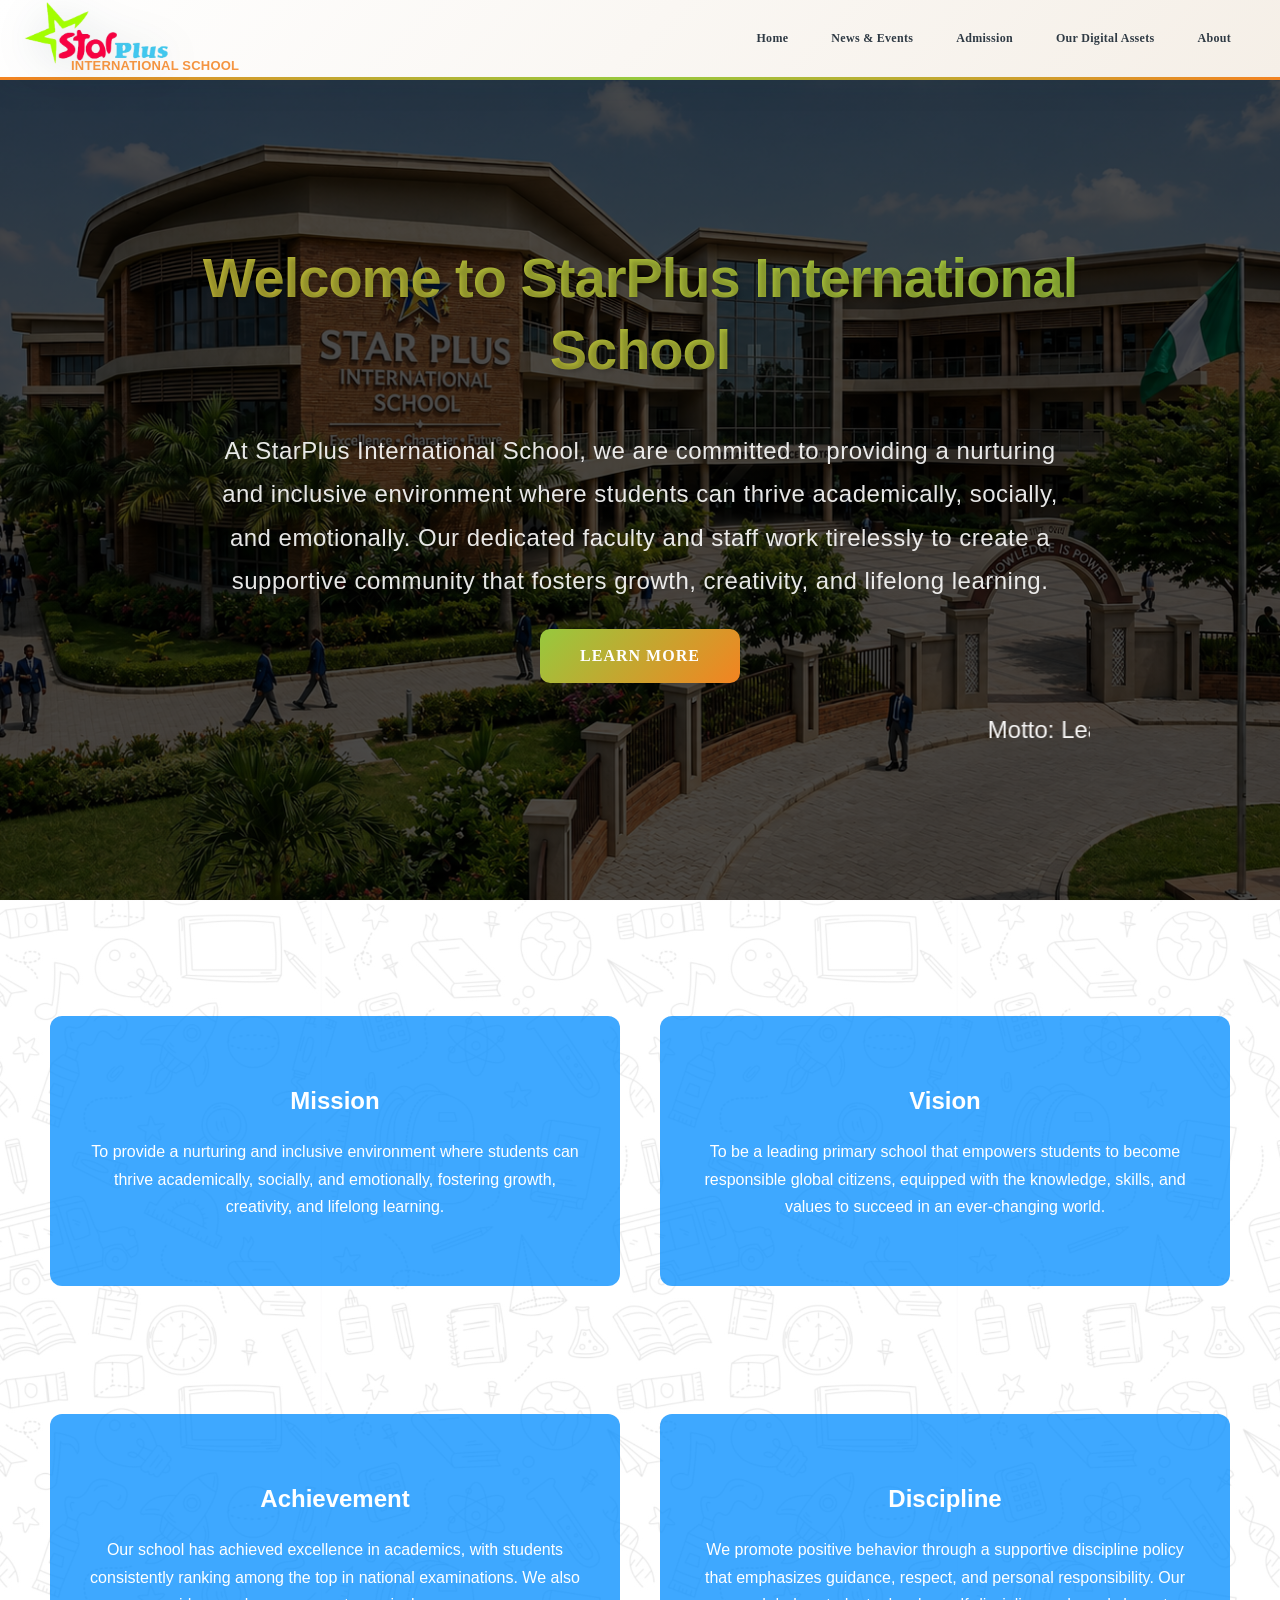
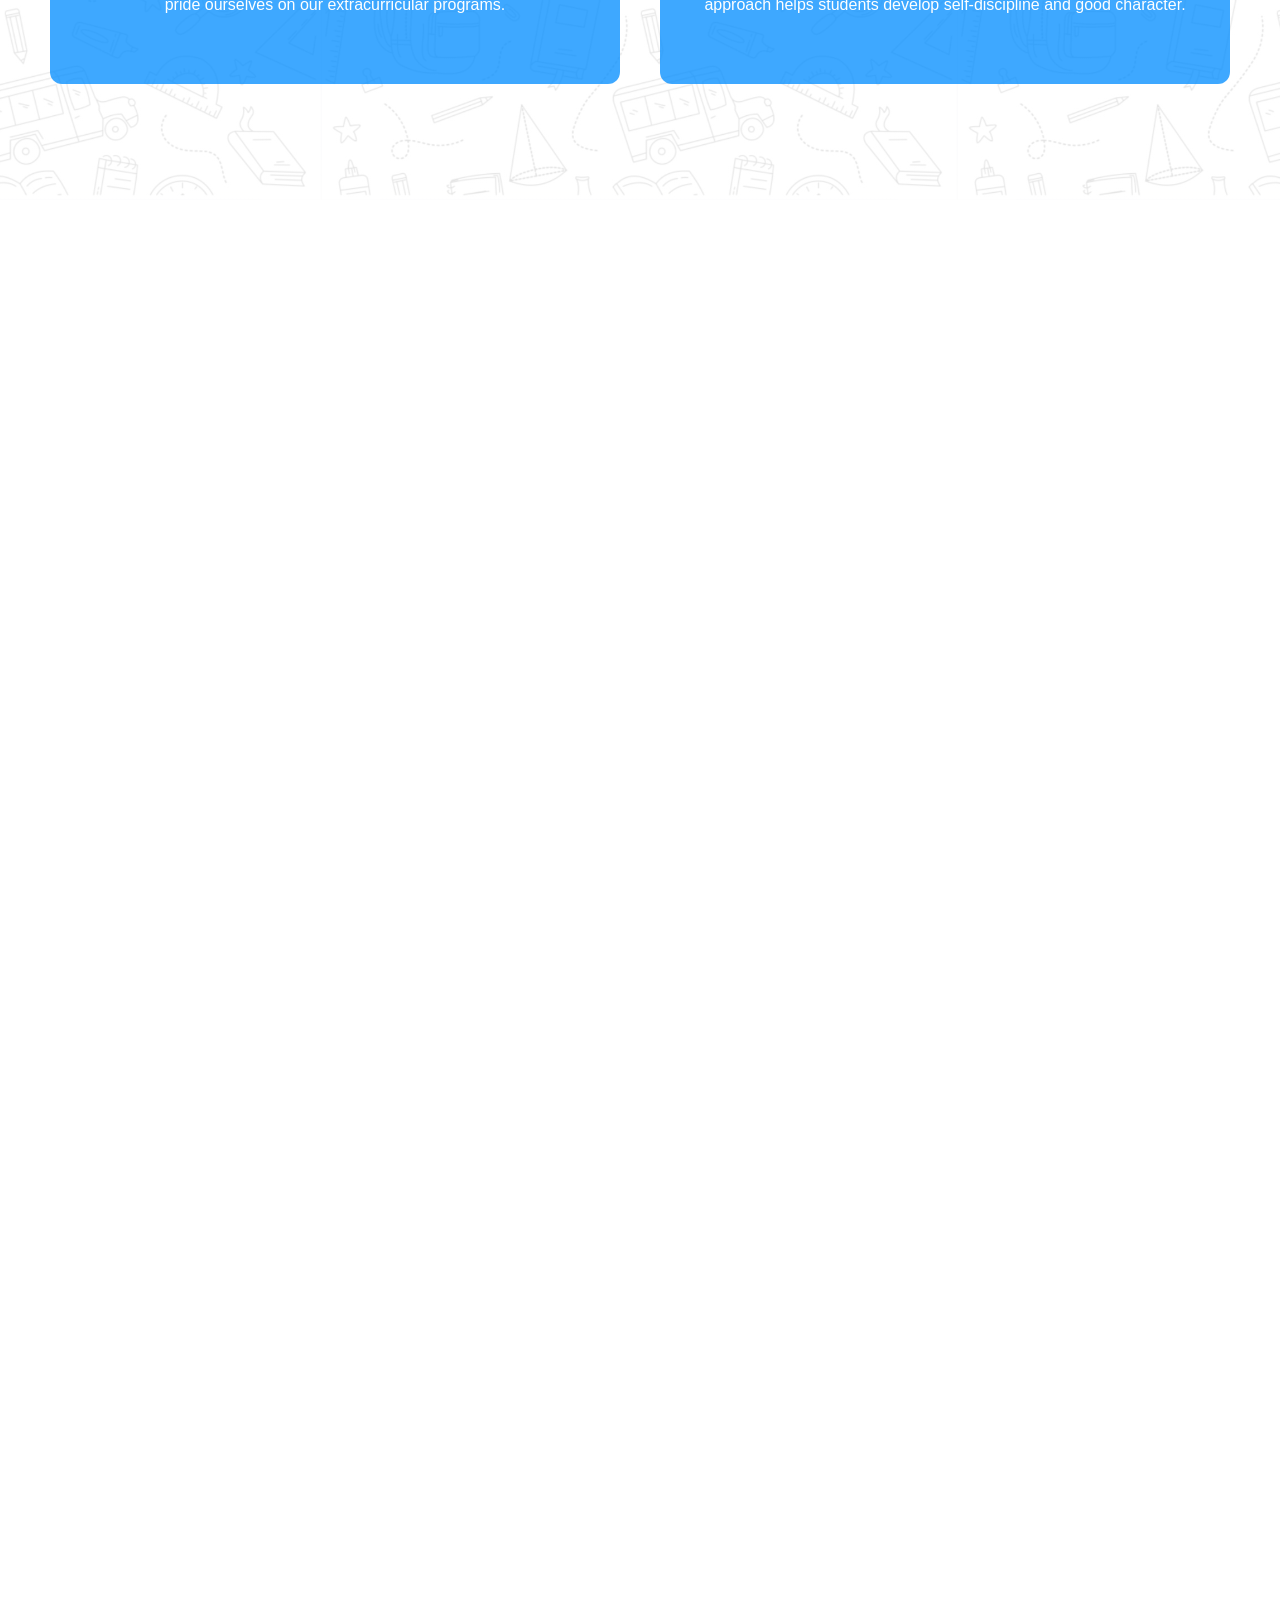
<file: Desktop/Star Plus School mod/index.html>
<!doctype html>
<html lang="en">
  <head>
    <meta charset="UTF-8" />
    <meta name="viewport" content="width=device-width, initial-scale=1.0" />
    <title>StarPlus International School</title>
    <link rel="icon" class="logo1" href="Star Plus Logo2 modified.png" />
    <link rel="stylesheet" href="welcome.css" />
    <link rel="stylesheet" href="Home.css" />
  </head>
  <body>
    <div class="wholebody">
      <div class="headtab">
        <div class="name">
          <div class="sch">
            <img
              src="Star Plus Logo2 modified.png"
              alt=""
              class="Stp"
              data-image-key="images.logo"
            />
            <b class="Scho int">INTERNATIONAL SCHOOL</b>\
            <!-- <p class="motto">Motto: Learning Through Fun to Achieve Success</p> -->
          </div>
        </div>
        <div class="hamburger" id="hamburger">
          <span></span>
          <span></span>
          <span></span>
        </div>
        <div class="Tabs" id="navTabs">
          <a href="index.html" class="active">Home</a>
          <a href="news.html">News & Events</a>
          <a href="Admission.html">Admission</a>
          <a href="Digital Assets.html">Our Digital Assets</a>
          <a href="About.html">About</a>
        </div>
      </div>

      <!-- Hero Section -->
      <div id="hero" class="bodypage">
        <div class="welcome hero-content">
          <h1 class="Weld" data-content-key="">
            Welcome to StarPlus International School
          </h1>
          <p class="description" data-content-key="">
            At StarPlus International School, we are committed to providing a
            nurturing and inclusive environment where students can thrive
            academically, socially, and emotionally. Our dedicated faculty and
            staff work tirelessly to create a supportive community that fosters
            growth, creativity, and lifelong learning.
          </p>
          <a
            href="About.html"
            class="cta-button"
            data-content-key="home.heroButton"
            >Learn More</a
          >
         <marquee behavior="" direction=""> <p class="motto">Motto: Learning Through Fun to Achieve Success</p> </marquee>
        </div>
      </div>

      <!-- Mission / Vision / First Part Section -->
      <div class="firstpart welcome-section">
        <div class="mission">
          <b class="miss" data-content-key="home.missionTitle">Mission</b>
          <p class="mission-text" data-content-key="home.missionText">
            To provide a nurturing and inclusive environment where students can
            thrive academically, socially, and emotionally, fostering growth,
            creativity, and lifelong learning.
          </p>
        </div>
        <div class="vision">
          <b class="vis" data-content-key="home.visionTitle">Vision</b>
          <p class="vision-text" data-content-key="home.visionText">
            To be a leading primary school that empowers students to become
            responsible global citizens, equipped with the knowledge, skills,
            and values to succeed in an ever-changing world.
          </p>
        </div>
        <div class="achievement">
          <b class="ach" data-content-key="home.achievementTitle"
            >Achievement</b
          >
          <p class="achievement-text" data-content-key="home.achievementText">
            Our school has achieved excellence in academics, with students
            consistently ranking among the top in national examinations. We also
            pride ourselves on our extracurricular programs.
          </p>
        </div>
        <div class="discipline">
          <b class="disc" data-content-key="home.disciplineTitle">Discipline</b>
          <p class="discipline-text" data-content-key="home.disciplineText">
            We promote positive behavior through a supportive discipline policy
            that emphasizes guidance, respect, and personal responsibility. Our
            approach helps students develop self-discipline and good character.
          </p>
        </div>
      </div>

      <!-- Statistics Section -->
      <div class="statistics-section">
        <h2 class="section-title why1" data-content-key="home.sectionTitle">
          Why Choose StarPlus?
        </h2>
        <div class="stats-container">
          <div class="stat-card">
            <h3
              class="stat-number stat-number1"
              data-content-key="home.stat1Value"
            >
              5000+
            </h3>
            <p class="stat-label" data-content-key="home.stat1Label">
              Students Educated
            </p>
          </div>
          <div class="stat-card">
            <h3
              class="stat-number stat-number1"
              data-content-key="home.stat2Value"
            >
              150+
            </h3>
            <p class="stat-label" data-content-key="home.stat2Label">
              Expert Staff Members
            </p>
          </div>
          <div class="stat-card">
            <h3
              class="stat-number stat-number1"
              data-content-key="home.stat3Value"
            >
              25
            </h3>
            <p class="stat-label" data-content-key="home.stat3Label">
              Years of Excellence
            </p>
          </div>
          <div class="stat-card">
            <h3
              class="stat-number stat-number1"
              data-content-key="home.stat4Value"
            >
              97%
            </h3>
            <p class="stat-label" data-content-key="home.stat4Label">
              Success Rate
            </p>
          </div>
        </div>
      </div>

      <!-- Facilities Section -->
      <div class="facilities-section">
        <h2 class="section-title" data-content-key="home.facilitiesHeading">
          Our Facilities
        </h2>
        <div class="facilities-grid">
          <div class="facility-card">
            <div class="facility-icon">📚</div>
            <h3>Modern Library</h3>
            <p>Fully stocked with digital and physical learning resources</p>
          </div>
          <div class="facility-card">
            <div class="facility-icon">🔬</div>
            <h3>Science Lab</h3>
            <p>State-of-the-art equipment for practical learning</p>
          </div>
          <div class="facility-card">
            <div class="facility-icon">💻</div>
            <h3>Computer Lab</h3>
            <p>Latest technology and software for digital literacy</p>
          </div>
          <div class="facility-card">
            <div class="facility-icon">⚽</div>
            <h3>Sports Field</h3>
            <p>Professional facilities for various sports activities</p>
          </div>
          <div class="facility-card">
            <div class="facility-icon">🎨</div>
            <h3>Arts Studio</h3>
            <p>Creative space for painting, sculpture, and design</p>
          </div>
        </div>
      </div>

      <!-- Programs Section -->
      <div class="programs-section">
        <h2 class="section-title" data-content-key="home.programsHeading">
          Our Programs
        </h2>
        <div class="programs-grid">
          <div class="program-card">
            <h3>🎓 Academic Excellence</h3>
            <p>
              Comprehensive curriculum focusing on critical thinking and
              problem-solving skills
            </p>
          </div>
          <div class="program-card">
            <h3>🏅 Sports & Fitness</h3>
            <p>
              Develop physical strength, teamwork, and sportsmanship through
              various activities
            </p>
          </div>
          <div class="program-card">
            <h3>🎭 Arts & Culture</h3>
            <p>
              Express creativity through music, dance, drama, and visual arts
              programs
            </p>
          </div>
          <div class="program-card">
            <h3>💡 STEM Programs</h3>
            <p>
              Hands-on learning in Science, Technology, Engineering, and
              Mathematics
            </p>
          </div>
        </div>
      </div>

      <!-- Testimonials Section -->
      <div class="testimonials-section">
        <h2 class="section-title" data-content-key="home.testimonialsHeading">
          What Parents Say
        </h2>
        <div class="testimonials-container">
          <div class="testimonial-card">
            <p class="testimonial-text">
              "StarPlus International School has transformed my child's
              academic journey. The dedication of the teachers is exceptional!"
            </p>
            <h4 class="testimonial-author">- Mrs. Adeyemi</h4>
            <p class="testimonial-role">Parent, Grade 4</p>
          </div>
          <div class="testimonial-card">
            <p class="testimonial-text">
              "My son loves going to school every day. The environment is safe,
              nurturing, and truly educational."
            </p>
            <h4 class="testimonial-author">- Mr. Okonkwo</h4>
            <p class="testimonial-role">Parent, Grade 5</p>
          </div>
          <div class="testimonial-card">
            <p class="testimonial-text">
              "The facilities and teaching quality are world-class. Highly
              recommended for any parent!"
            </p>
            <h4 class="testimonial-author">- Dr. Chioma</h4>
            <p class="testimonial-role">Parent, Grade 6</p>
          </div>
          <div class="testimonial-card">
            <p class="testimonial-text">
              "Best decision we made for our daughter's education. She's
              thriving academically and socially."
            </p>
            <h4 class="testimonial-author">- Mrs. Ibrahim</h4>
            <p class="testimonial-role">Parent, Grade 3</p>
          </div>
        </div>
      </div>

      <!-- Events Section -->
      <div class="events-section" id="events">
        <h2 class="section-title" data-content-key="home.upcomingEventsHeading">
          Upcoming Events
        </h2>
        <div class="events-container events-list-container">
          <div class="event-card">
            <div class="event-date">
              <span class="date-day">15</span>
              <span class="date-month">APR</span>
            </div>
            <div class="event-details">
              <h3>Annual Sports Day</h3>
              <p class="event-time">🕒 9:00 AM - 4:00 PM</p>
              <p class="event-desc">
                Experience thrilling athletic competitions and team spirit
                celebrations.
              </p>
              <a href="#" class="event-btn">Learn More</a>
            </div>
          </div>
          <div class="event-card">
            <div class="event-date">
              <span class="date-day">22</span>
              <span class="date-month">APR</span>
            </div>
            <div class="event-details">
              <h3>Science Fair 2024</h3>
              <p class="event-time">🕒 10:00 AM - 3:00 PM</p>
              <p class="event-desc">
                Students showcase innovative science projects and experiments.
              </p>
              <a href="#" class="event-btn">Learn More</a>
            </div>
          </div>
          <div class="event-card">
            <div class="event-date">
              <span class="date-day">29</span>
              <span class="date-month">APR</span>
            </div>
            <div class="event-details">
              <h3>Cultural Festival</h3>
              <p class="event-time">🕒 11:00 AM - 5:00 PM</p>
              <p class="event-desc">
                Celebrate diverse cultures through performances and traditional
                displays.
              </p>
              <a href="#" class="event-btn">Learn More</a>
            </div>
          </div>
          <div class="event-card">
            <div class="event-date">
              <span class="date-day">06</span>
              <span class="date-month">MAY</span>
            </div>
            <div class="event-details">
              <h3>Parent-Teacher Conference</h3>
              <p class="event-time">🕒 2:00 PM - 6:00 PM</p>
              <p class="event-desc">
                Interactive session to discuss student progress and development
                plans.
              </p>
              <a href="#" class="event-btn">Learn More</a>
            </div>
          </div>
        </div>
      </div>

      <!-- Teachers & Staff Section -->
      <div class="teachers-section" id="teachers">
        <h2 class="section-title" data-content-key="home.meetEducatorsHeading">
          Meet Our Educators
          <div class="teachers-container" id="educators-container">
        </h2>
        <div class="teachers-container" id="educators-container">
          <div class="teacher-card">
            <div class="teacher-image">
            </div>
            <h3 class="teacher-name">Mr. Obi Aminu</h3>
            <p class="teacher-subject">Principal & Founder</p>
            <p class="teacher-bio">
              20+ years of educational leadership and curriculum development
              expertise.
            </p>
            <div class="teacher-social">
              <a href="#">📧</a>
              <a href="#">🔗</a>
            </div>
          </div>
          <div class="teacher-card">
            <div class="teacher-image">👩‍🏫</div>
            <h3 class="teacher-name">Mrs. Folake Adebayo</h3>
            <p class="teacher-subject">Mathematics Head</p>
            <p class="teacher-bio">
              Specializes in making complex concepts simple and engaging for
              students.
            </p>
            <div class="teacher-social">
              <a href="#">📧</a>
              <a href="#">🔗</a>
            </div>
          </div>
          <div class="teacher-card">
            <div class="teacher-image">👨‍🏫</div>
            <h3 class="teacher-name">Dr. Ikechukwu Nwosu</h3>
            <p class="teacher-subject">Science Department Lead</p>
            <p class="teacher-bio">
              PhD in Educational Sciences with focus on practical learning
              methods.
            </p>
            <div class="teacher-social">
              <a href="#">📧</a>
              <a href="#">🔗</a>
            </div>
          </div>
          <div class="teacher-card">
            <div class="teacher-image">👩‍🏫</div>
            <h3 class="teacher-name">Ms. Zainab Alabi</h3>
            <p class="teacher-subject">Languages & Literature</p>
            <p class="teacher-bio">
              Passionate about fostering a love for reading and creative
              expression.
            </p>
            <div class="teacher-social">
              <a href="#">📧</a>
              <a href="#">🔗</a>
            </div>
          </div>
          <div class="teacher-card">
            <div class="teacher-image">👨‍🏫</div>
            <h3 class="teacher-name">Mr. Chinedu Eze</h3>
            <p class="teacher-subject">Physical Education</p>
            <p class="teacher-bio">
              Certified sports trainer dedicated to building healthy, active
              students.
            </p>
            <div class="teacher-social">
              <a href="#">📧</a>
              <a href="#">🔗</a>
            </div>
          </div>
          <div class="teacher-card">
            <div class="teacher-image">👩‍🏫</div>
            <h3 class="teacher-name">Ms. Adekunle Adeola</h3>
            <p class="teacher-subject">Arts & Creativity</p>
            <p class="teacher-bio">
              Encourages students to express themselves through art, music, and
              design.
            </p>
            <div class="teacher-social">
              <a href="#">📧</a>
              <a href="#">🔗</a>
            </div>
          </div>
        </div>
      </div>

      <!-- Gallery Section -->
      <div class="gallery-section">
        <h2 class="section-title">Gallery</h2>
        <div class="gallery-container">
          <div class="gallery-item">
            <img
              src="School Structure.png"
              alt="School Campus"
              data-image-key="images.galleryCampus"
            />
            <p class="gallery-texts">Our Beautiful Campus</p>
          </div>
          <div class="gallery-item">
            <img
              src="pjt3.jpg"
              alt="Student Activities"
              data-image-key="images.galleryActivities"
            />
            <p class="gallery-texts">Student Activities</p>
          </div>
          <div class="gallery-item">
            <img
              src="pjt4.jpg"
              alt="Classroom Learning"
              data-image-key="images.galleryClassroom"
            />
            <p class="gallery-texts">Interactive Learning</p>
          </div>
          <div class="gallery-item">
            <img
              src="pjt5.png"
              alt="Graduation"
              data-image-key="images.galleryGraduation"
            />
            <p class="gallery-texts">Celebration Moments</p>
          </div>
          <div class="gallery-item">
            <img
              src="AI Powered Translator.png"
              alt="Technology"
              data-image-key="images.galleryTechnology"
            />
            <p class="gallery-texts">Modern Technology</p>
          </div>
          <div class="gallery-item">
            <img
              src="Secure.png"
              alt="Safety"
              data-image-key="images.gallerySafety"
            />
            <p class="gallery-texts">Safe Environment</p>
          </div>
        </div>
      </div>

      <!-- Newsletter Section -->
      <div class="newsletter-section">
        <h2>Stay Updated</h2>
        <p>Subscribe to our newsletter for latest news and updates</p>
        <form class="newsletter-form">
          <input type="email" placeholder="Enter your email" required />
          <button class="Subscribe" type="submit">Subscribe</button>
        </form>
      </div>

      <!-- Footer -->
      <footer class="footer">
        <div class="footer-content">
          <div class="footer-section">
            <h4>About Us</h4>
            <p>
              StarPlus International School is dedicated to nurturing young
              minds and building bright futures through quality education.
            </p>
          </div>
          <div class="footer-section">
            <h4>Quick Links</h4>
            <ul>
              <li><a href="index.html">Home</a></li>
              <li><a href="About.html">About</a></li>
              <li><a href="Admission.html">Admission</a></li>
              <li><a href="news.html">News</a></li>
            </ul>
          </div>
          <div class="footer-section">
            <h4>Contact Info</h4>
            <p>📞 Phone: +234 805-3173-404 & +234 701-1876-479</p>
            <p>📧 Email: starplusintschool@gmail.com</p>
            <p>
              📍 Address: 12, Abiodun Ibikunle Street, Off Oyetoro, Omiata Bus Stop, Ekoro Road, Abule Egba, Lagos.
            </p>
            <p>🪩 www.starplusintschool.com</p>
          </div>
          <div class="footer-section">
            <h4>Follow Us</h4>
            <div class="social-links">
              <a href="#">Facebook</a>
              <a href="#">Twitter</a>
              <a href="#">Instagram</a>
            </div>
          </div>
        </div>
        <div class="footer-bottom">
          <p>
            &copy; 2026 StarPlus International School. All rights reserved.
          </p>
          <p style="margin-top: 6px">
            <a href="login.html" id="adminLoginTrigger" class="admin-login-link"
              >Admin Login</a
            >
            <a
              href="#"
              id="adminLogoutBtn"
              class="admin-login-link"
              data-admin-only
              style="display: none"
              >Logout</a
            >
          </p>
        </div>
      </footer>

      

      <!-- Back to Top Button -->
      <a href="#hero"><button class="back-to-top" id="backToTop">↑</button></a>
    </div>

    <!-- Correct Sequential Script Loading -->
    <script src="content-store.js"></script>
    <script src="content-manager.js"></script>
    <script src="app.js"></script>
    <script src="Home.js"></script>
    
  </body>
 </html>
</file>
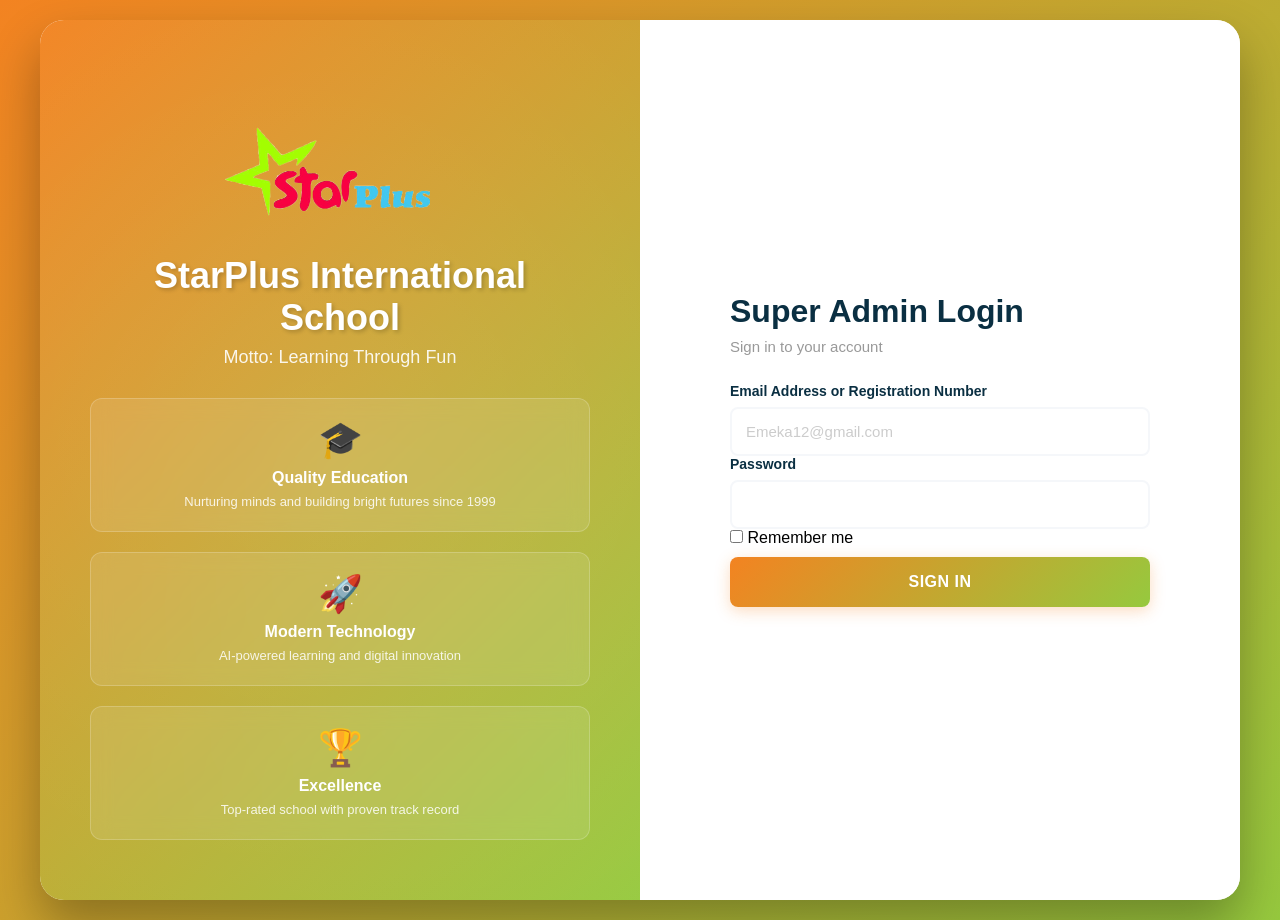
<file: Desktop/Star Plus School mod/admin.html>
<!doctype html>
<html lang="en">
  <head>
    <meta charset="UTF-8" />
    <script>
      function verifyAdminSession() {
        if (sessionStorage.getItem("isAdminLoggedIn") !== "true") {
          window.location.replace("login.html");
        }
      }

      verifyAdminSession();

      window.addEventListener("pageshow", function (event) {
        if (
          event.persisted ||
          (window.performance && window.performance.navigation.type === 2)
        ) {
          verifyAdminSession();
        }
      });
    </script>
    <meta name="viewport" content="width=device-width, initial-scale=1.0" />
    <title>Super Admin Dashboard - StarPlus International School</title>
    <style>
      :root {
        --primary: #f38321;
        --primary-hover: #d66f14;
        --secondary: #96c93e;
        --secondary-hover: #7eb32a;
        --dark: #0a2f42;
        --light: #f4f7f9;
        --white: #ffffff;
        --text-main: #2c3e50;
        --text-muted: #7f8c8d;
        --border-color: #e2e8f0;
        --shadow-sm: 0 2px 4px rgba(0, 0, 0, 0.04);
        --shadow-md: 0 4px 12px rgba(0, 0, 0, 0.08);
      }

      * {
        box-sizing: border-box;
      }

      html,
      body {
        height: 100%;
        margin: 0;
        padding: 0;
        font-family:
          "Segoe UI",
          system-ui,
          -apple-system,
          sans-serif;
        background: var(--light);
        color: var(--text-main);
      }

      body {
        display: flex;
        flex-direction: column;
        overflow: hidden;
      }

      /* Clean Mobile-First Top Header */
      header {
        height: 60px;
        background: var(--dark);
        color: white;
        padding: 0 20px;
        display: flex;
        justify-content: space-between;
        align-items: center;
        box-shadow: 0 2px 8px rgba(0, 0, 0, 0.15);
        z-index: 1000;
        position: relative;
      }

      .header-title-wrap h2 {
        margin: 0;
        font-size: 18px;
        font-weight: 700;
        letter-spacing: 0.3px;
        white-space: nowrap;
      }

      /* Desktop Actions Container */
      .header-actions-desktop {
        display: flex;
        align-items: center;
        gap: 12px;
      }

      .btn-site-preview {
        color: white;
        text-decoration: none;
        font-weight: 600;
        font-size: 13px;
        padding: 6px 12px;
        border-radius: 6px;
        background: rgba(255, 255, 255, 0.1);
        transition: background 0.2s;
        white-space: nowrap;
      }

      .btn-site-preview:hover {
        background: rgba(255, 255, 255, 0.2);
      }

      .btn-logout {
        background: #e74c3c;
        color: white;
        border: none;
        padding: 6px 14px;
        border-radius: 6px;
        font-weight: 600;
        font-size: 13px;
        cursor: pointer;
        transition: background 0.2s;
        white-space: nowrap;
      }

      .btn-logout:hover {
        background: #c0392b;
      }

      /* Hamburger Menu Toggle Icon */
      .hamburger-btn {
        display: none;
        background: transparent;
        border: none;
        color: white;
        font-size: 26px;
        cursor: pointer;
        padding: 4px 8px;
        line-height: 1;
      }

      /* Dashboard Split Layout */
      .dashboard-wrapper {
        display: flex;
        flex: 1;
        height: calc(100vh - 60px);
        overflow: hidden;
        position: relative;
      }

      /* Sidebar Navigation (Desktop / Mobile Drawer) */
      .sidebar-nav {
        width: 250px;
        min-width: 250px;
        background: var(--white);
        border-right: 1px solid var(--border-color);
        padding: 20px 12px;
        display: flex;
        flex-direction: column;
        gap: 8px;
        height: 100%;
        overflow-y: auto;
        transition: transform 0.3s ease-in-out;
      }

      .tab-btn {
        display: flex;
        align-items: center;
        gap: 12px;
        padding: 12px 16px;
        border: none;
        background: transparent;
        color: var(--text-main);
        font-weight: 600;
        font-size: 14px;
        cursor: pointer;
        border-radius: 8px;
        text-align: left;
        transition: all 0.2s;
      }

      .tab-btn:hover {
        background: rgba(243, 131, 33, 0.08);
        color: var(--primary);
      }

      .tab-btn.active {
        background: var(--primary);
        color: white;
      }

      /* Mobile Drawer Actions (Hidden on Desktop) */
      .mobile-actions {
        display: none;
        flex-direction: column;
        gap: 10px;
        margin-top: auto;
        padding-top: 15px;
        border-top: 1px solid var(--border-color);
      }

      /* Backdrop Overlay for Mobile Drawer */
      .drawer-overlay {
        display: none;
        position: fixed;
        top: 60px;
        left: 0;
        right: 0;
        bottom: 0;
        background: rgba(10, 47, 66, 0.5);
        z-index: 800;
        backdrop-filter: blur(2px);
      }

      .drawer-overlay.active {
        display: block;
      }

      /* Content Area */
      .container {
        flex: 1;
        height: 100%;
        overflow-y: auto;
        padding: 24px;
      }

      .tab-content {
        display: none;
      }

      .tab-content.active {
        display: block;
      }

      .page-header {
        margin-bottom: 20px;
      }

      .page-header h2 {
        margin: 0 0 4px 0;
        font-size: 22px;
        color: var(--dark);
      }

      .page-header p {
        margin: 0;
        color: var(--text-muted);
        font-size: 13px;
      }

      /* Responsive Section Grid */
      .section-grid {
        display: grid;
        grid-template-columns: repeat(auto-fit, minmax(320px, 1fr));
        gap: 20px;
      }

      .form-section {
        background: var(--white);
        border: 1px solid var(--border-color);
        padding: 20px;
        border-radius: 12px;
        box-shadow: var(--shadow-sm);
      }

      .form-section h3 {
        margin: 0 0 16px 0;
        font-size: 16px;
        color: var(--dark);
        padding-bottom: 8px;
        border-bottom: 2px solid var(--light);
      }

      .form-group {
        margin-bottom: 14px;
        display: flex;
        flex-direction: column;
      }

      label {
        font-weight: 600;
        margin-bottom: 6px;
        font-size: 13px;
        color: var(--dark);
      }

      input[type="text"],
      input[type="email"],
      input[type="date"],
      textarea {
        width: 100%;
        padding: 10px 12px;
        border: 1px solid var(--border-color);
        border-radius: 6px;
        font-size: 14px;
        font-family: inherit;
        background: #fafbfc;
      }

      input:focus,
      textarea:focus {
        outline: none;
        border-color: var(--primary);
        background: white;
      }

      button.submit-btn {
        background: var(--secondary);
        color: white;
        border: none;
        padding: 12px 16px;
        font-weight: 700;
        font-size: 14px;
        cursor: pointer;
        border-radius: 6px;
        width: 100%;
        margin-top: 6px;
        transition: background 0.2s;
      }

      button.submit-btn:hover {
        background: var(--secondary-hover);
      }

      .item-list {
        margin-top: 16px;
        display: flex;
        flex-direction: column;
        gap: 8px;
      }

      .item-row {
        display: flex;
        justify-content: space-between;
        align-items: center;
        padding: 10px 12px;
        background: var(--light);
        border-radius: 6px;
        border: 1px solid var(--border-color);
        font-size: 13px;
        gap: 10px;
      }

      .action-btns {
        display: flex;
        gap: 6px;
        flex-shrink: 0;
      }

      .edit-btn {
        background: #3498db;
        color: white;
        border: none;
        padding: 5px 10px;
        border-radius: 4px;
        cursor: pointer;
        font-size: 12px;
        font-weight: 600;
      }

      .delete-btn {
        background: #e74c3c;
        color: white;
        border: none;
        padding: 5px 10px;
        border-radius: 4px;
        cursor: pointer;
        font-size: 12px;
        font-weight: 600;
      }

      .table-wrapper {
        width: 100%;
        overflow-x: auto;
        border-radius: 8px;
        border: 1px solid var(--border-color);
        -webkit-overflow-scrolling: touch;
      }

      .app-table {
        width: 100%;
        border-collapse: collapse;
        min-width: 600px;
      }

      .app-table th,
      .app-table td {
        padding: 10px 12px;
        text-align: left;
        font-size: 13px;
      }

      .app-table th {
        background-color: var(--dark);
        color: white;
      }

      .clear-btn {
        background: #e74c3c;
        color: white;
        border: none;
        padding: 10px 14px;
        border-radius: 6px;
        cursor: pointer;
        margin-top: 12px;
        font-weight: 600;
        font-size: 13px;
      }

      /* --- MOBILE & TABLET DRAWER MODE --- */
      @media (max-width: 900px) {
        .hamburger-btn {
          display: block; /* Show Hamburger Toggle */
        }

        .header-actions-desktop {
          display: none; /* Hide Desktop Header Actions */
        }

        .sidebar-nav {
          position: fixed;
          top: 60px;
          left: 0;
          bottom: 0;
          height: calc(100vh - 60px);
          z-index: 900;
          transform: translateX(-100%); /* Hidden off-screen by default */
          box-shadow: 4px 0 15px rgba(0, 0, 0, 0.1);
        }

        .sidebar-nav.open {
          transform: translateX(0); /* Slide into view */
        }

        .mobile-actions {
          display: flex; /* Show links inside drawer on mobile */
        }

        .container {
          padding: 16px;
        }

        .section-grid {
          grid-template-columns: 1fr;
        }
      }
    </style>
  </head>
  <body>
    <!-- HEADER -->
    <header>
      <div class="header-title-wrap">
        <h2>StarPlus Admin Dashboard</h2>
      </div>

      <!-- Desktop Header Actions -->
      <div class="header-actions-desktop">
        <a href="index.html" class="btn-site-preview">View Main Site →</a>
        <button class="btn-logout" onclick="logoutAdmin()">Log Out</button>
      </div>

      <!-- Mobile Hamburger Button -->
      <button
        class="hamburger-btn"
        id="menuToggle"
        onclick="toggleSidebar()"
        aria-label="Toggle Navigation"
      >
        ☰
      </button>
    </header>

    <!-- BACKDROP OVERLAY FOR MOBILE DRAWER -->
    <div
      class="drawer-overlay"
      id="drawerOverlay"
      onclick="toggleSidebar()"
    ></div>

    <!-- DASHBOARD LAYOUT -->
    <div class="dashboard-wrapper">
      <!-- SIDEBAR DRAWER -->
      <nav class="sidebar-nav" id="sidebarNav">
        <button class="tab-btn active" onclick="handleTabClick('tab-home')">
          🏠 Home Page
        </button>
        <button class="tab-btn" onclick="handleTabClick('tab-about')">
          ℹ️ About Us Page
        </button>
        <button class="tab-btn" onclick="handleTabClick('tab-admission')">
          🎓 Admission Page
        </button>
        <button class="tab-btn" onclick="handleTabClick('tab-digital')">
          💻 Digital Assets
        </button>
        <button class="tab-btn" onclick="handleTabClick('tab-news')">
          📰 News & Events
        </button>

        <!-- Mobile Drawer Action Buttons -->
        <div class="mobile-actions">
          <a
            href="index.html"
            class="btn-site-preview"
            style="background: var(--dark); text-align: center"
            >View Main Site →</a
          >
          <button class="btn-logout" onclick="logoutAdmin()">Log Out</button>
        </div>
      </nav>

      <!-- CONTENT CONTAINER -->
      <div class="container">
        <!-- PAGE 1: HOME PAGE -->
        <div id="tab-home" class="tab-content active">
          <div class="page-header">
            <h2>Home Page Content</h2>
            <p>
              Manage the hero banner, welcome section, educators, and
              testimonials for index.html.
            </p>
          </div>

          <div class="section-grid">
            <!-- <div class="form-section">
              <h3>Hero Banner Section</h3>
              <form id="form-hero">
                <div class="form-group">
                  <label>Hero Title</label>
                  <input type="text" id="hero-title" required />
                </div>
                <div class="form-group">
                  <label>Hero Subtitle</label>
                  <textarea id="hero-sub" rows="3" required></textarea>
                </div>
                <button type="submit" class="submit-btn">
                  Update Hero Section
                </button>
              </form>
            </div> -->

            <!-- <div class="form-section">
              <h3>Welcome Section</h3>
              <form id="form-welcome">
                <div class="form-group">
                  <label>Heading</label>
                  <input type="text" id="wel-head" required />
                </div>
                <div class="form-group">
                  <label>Body Text</label>
                  <textarea id="wel-body" rows="3" required></textarea>
                </div>
                <button type="submit" class="submit-btn">
                  Update Welcome Text
                </button>
              </form>
            </div> -->

            <div class="form-section">
              <h3>Meet Our Educators</h3>
              <form id="form-educators">
                <input type="hidden" id="edu-id" />
                <div class="form-group">
                  <label>Full Name *</label>
                  <input type="text" id="edu-name" required />
                </div>
                <div class="form-group">
                  <label>Position / Subject *</label>
                  <input
                    type="text"
                    id="edu-position"
                    placeholder="e.g. Principal & Founder / Mathematics Head"
                    required
                  />
                </div>
                <div class="form-group">
                  <label>Bio / Details *</label>
                  <textarea
                    id="edu-bio"
                    rows="2"
                    placeholder="Short description..."
                    required
                  ></textarea>
                </div>
                <div class="form-group">
                  <label>Email Address</label>
                  <input
                    type="email"
                    id="edu-email"
                    placeholder="teacher@starplus.com"
                  />
                </div>
                <div class="form-group">
                  <label>Phone / Contact Link</label>
                  <input type="text" id="edu-phone" placeholder="+234..." />
                </div>
                <div class="form-group">
                  <label>Profile Picture URL or Upload Image *</label>
                  <input
                    type="text"
                    id="edu-image"
                    placeholder="Image path (e.g., Italian.jpg)"
                    required
                  />
                  <input
                    type="file"
                    id="edu-file"
                    accept="image/*"
                    style="margin-top: 8px"
                  />
                </div>
                <button type="submit" class="submit-btn">Save Educator</button>
              </form>
              <div class="item-list" id="list-educators"></div>
            </div>

            <div class="form-section">
              <h3>Testimonials</h3>
              <form id="form-testimonials">
                <input type="hidden" id="tst-id" />
                <div class="form-group">
                  <label>Author Name</label>
                  <input type="text" id="tst-author" required />
                </div>
                <div class="form-group">
                  <label>Role / Details</label>
                  <input type="text" id="tst-role" required />
                </div>
                <div class="form-group">
                  <label>Testimonial Text</label>
                  <textarea id="tst-text" rows="3" required></textarea>
                </div>
                <button type="submit" class="submit-btn">
                  Save Testimonial
                </button>
              </form>
              <div class="item-list" id="list-testimonials"></div>
            </div>
          </div>
        </div>

        <!-- PAGE 2: ABOUT US -->
        <div id="tab-about" class="tab-content">
          <div class="page-header">
            <h2>About Us Page Content</h2>
            <p>
              Manage the school timeline, core values, leadership, and
              facilities for About.html.
            </p>
          </div>

          <div class="section-grid">
            <div class="form-section">
              <h3>Our Journey</h3>
              <form id="form-journey">
                <input type="hidden" id="jny-id" />
                <div class="form-group">
                  <label>Year</label
                  ><input type="text" id="jny-year" required />
                </div>
                <div class="form-group">
                  <label>Title</label
                  ><input type="text" id="jny-title" required />
                </div>
                <div class="form-group">
                  <label>Description</label>
                  <textarea id="jny-desc" rows="2" required></textarea>
                </div>
                <button type="submit" class="submit-btn">Save Journey</button>
              </form>
              <div class="item-list" id="list-journey"></div>
            </div>

            <div class="form-section">
              <h3>Core Values</h3>
              <form id="form-values">
                <input type="hidden" id="val-id" />
                <div class="form-group">
                  <label>Title</label
                  ><input type="text" id="val-title" required />
                </div>
                <div class="form-group">
                  <label>Description</label>
                  <textarea id="val-desc" rows="2" required></textarea>
                </div>
                <button type="submit" class="submit-btn">Save Value</button>
              </form>
              <div class="item-list" id="list-values"></div>
            </div>

            <div class="form-section">
              <h3>Recognitions</h3>
              <form id="form-recognitions">
                <input type="hidden" id="rec-id" />
                <div class="form-group">
                  <label>Title</label
                  ><input type="text" id="rec-title" required />
                </div>
                <div class="form-group">
                  <label>Details</label>
                  <textarea id="rec-body" rows="2" required></textarea>
                </div>
                <div class="form-group">
                  <label>Icon Symbol</label>
                  <input type="text" id="rec-icon" placeholder="🏅" />
                </div>
                <button type="submit" class="submit-btn">
                  Save Recognition
                </button>
              </form>
              <div class="item-list" id="list-recognitions"></div>
            </div>

            <div class="form-section">
              <h3>Leadership</h3>
              <form id="form-leadership">
                <input type="hidden" id="ldr-id" />
                <div class="form-group">
                  <label>Name</label
                  ><input type="text" id="ldr-name" required />
                </div>
                <div class="form-group">
                  <label>Title</label
                  ><input type="text" id="ldr-title" required />
                </div>
                <div class="form-group">
                  <label>Bio</label>
                  <textarea id="ldr-bio" rows="2" required></textarea>
                </div>
                <div class="form-group">
                  <label>Image Path</label>
                  <input type="text" id="ldr-image" required />
                </div>
                <button type="submit" class="submit-btn">Save Leader</button>
              </form>
              <div class="item-list" id="list-leadership"></div>
            </div>

            <div class="form-section">
              <h3>Facilities</h3>
              <form id="form-facilities">
                <input type="hidden" id="fac-id" />
                <div class="form-group">
                  <label>Facility Name</label>
                  <input type="text" id="fac-name" required />
                </div>
                <div class="form-group">
                  <label>Description</label>
                  <textarea id="fac-desc" rows="2" required></textarea>
                </div>
                <div class="form-group">
                  <label>Image Path</label>
                  <input type="text" id="fac-image" required />
                </div>
                <button type="submit" class="submit-btn">Save Facility</button>
              </form>
              <div class="item-list" id="list-facilities"></div>
            </div>
          </div>
        </div>

        <!-- PAGE 3: ADMISSION -->
        <div id="tab-admission" class="tab-content">
          <div class="page-header">
            <h2>Admission Page Content</h2>
            <p>
              View student applications and update admission steps, FAQs, and
              requirements.
            </p>
          </div>

          <div class="form-section" style="margin-bottom: 24px">
            <h3>Submitted Online Applications</h3>
            <div class="table-wrapper">
              <table class="app-table">
                <thead>
                  <tr>
                    <th>Date</th>
                    <th>Student Name</th>
                    <th>Class</th>
                    <th>Parent Name</th>
                    <th>Contact Details</th>
                    <th>Action</th>
                  </tr>
                </thead>
                <tbody id="list-applications">
                  <!-- Populated dynamically via admin.js -->
                </tbody>
              </table>
            </div>
            <button
              type="button"
              class="clear-btn"
              onclick="clearAllApplications()"
            >
              Clear All Submissions
            </button>
          </div>

          <div class="section-grid">
            <div class="form-section">
              <h3>Requirements</h3>
              <form id="form-requirements">
                <input type="hidden" id="req-id" />
                <div class="form-group">
                  <label>Category</label
                  ><input type="text" id="req-cat" required />
                </div>
                <div class="form-group">
                  <label>Details</label>
                  <textarea id="req-details" rows="2" required></textarea>
                </div>
                <button type="submit" class="submit-btn">
                  Save Requirement
                </button>
              </form>
              <div class="item-list" id="list-requirements"></div>
            </div>

            <div class="form-section">
              <h3>Steps</h3>
              <form id="form-steps">
                <input type="hidden" id="stp-id" />
                <div class="form-group">
                  <label>Step Number</label>
                  <input type="text" id="stp-num" placeholder="01" required />
                </div>
                <div class="form-group">
                  <label>Title</label
                  ><input type="text" id="stp-title" required />
                </div>
                <div class="form-group">
                  <label>Description</label>
                  <textarea id="stp-desc" rows="2" required></textarea>
                </div>
                <button type="submit" class="submit-btn">Save Step</button>
              </form>
              <div class="item-list" id="list-steps"></div>
            </div>

            <div class="form-section">
              <h3>Available Classes</h3>
              <form id="form-classes">
                <input type="hidden" id="cls-id" />
                <div class="form-group">
                  <label>Class Name</label>
                  <input type="text" id="cls-name" required />
                </div>
                <div class="form-group">
                  <label>Age Group</label>
                  <input type="text" id="cls-age" required />
                </div>
                <div class="form-group">
                  <label>Capacity</label>
                  <input type="text" id="cls-capacity" required />
                </div>
                <button type="submit" class="submit-btn">Save Class</button>
              </form>
              <div class="item-list" id="list-classes"></div>
            </div>

            <div class="form-section">
              <h3>FAQs</h3>
              <form id="form-faqs">
                <input type="hidden" id="faq-id" />
                <div class="form-group">
                  <label>Question</label
                  ><input type="text" id="faq-q" required />
                </div>
                <div class="form-group">
                  <label>Answer</label>
                  <textarea id="faq-a" rows="2" required></textarea>
                </div>
                <button type="submit" class="submit-btn">Save FAQ</button>
              </form>
              <div class="item-list" id="list-faqs"></div>
            </div>

            <div class="form-section">
              <h3>Admission Notice Settings</h3>
              <form id="form-notice">
                <div class="form-group">
                  <label>Title</label
                  ><input type="text" id="ntc-title" required />
                </div>
                <div class="form-group">
                  <label>Note</label>
                  <textarea id="ntc-note" rows="2" required></textarea>
                </div>
                <button type="submit" class="submit-btn">Update Notice</button>
              </form>
            </div>
          </div>
        </div>

        <!-- PAGE 4: DIGITAL ASSETS -->
        <div id="tab-digital" class="tab-content">
          <div class="page-header">
            <h2>Digital Assets Management</h2>
            <p>
              Manage innovation showcases and digital tools for Digital Assets
              page.
            </p>
          </div>

          <div class="section-grid">
            <div class="form-section">
              <h3>Digital Innovations</h3>
              <form id="form-innovations">
                <input type="hidden" id="ino-id" />
                <div class="form-group">
                  <label>Title</label
                  ><input type="text" id="ino-title" required />
                </div>
                <div class="form-group">
                  <label>Category</label
                  ><input type="text" id="ino-cat" required />
                </div>
                <div class="form-group">
                  <label>Description</label>
                  <textarea id="ino-desc" rows="2" required></textarea>
                </div>
                <div class="form-group">
                  <label>Image Path</label>
                  <input type="text" id="ino-image" required />
                </div>
                <button type="submit" class="submit-btn">
                  Save Innovation Asset
                </button>
              </form>
              <div class="item-list" id="list-innovations"></div>
            </div>
          </div>
        </div>

        <!-- PAGE 5: NEWS & EVENTS -->
        <div id="tab-news" class="tab-content">
          <div class="page-header">
            <h2>News & Events Management</h2>
            <p>
              Update calendar headers, upcoming events, news stories, and
              gallery images.
            </p>
          </div>

          <div class="section-grid">
            <div class="form-section">
              <h3>Calendar Settings</h3>
              <form id="form-calendar-header">
                <div class="form-group">
                  <label>Calendar Month & Year Heading</label>
                  <input
                    type="text"
                    id="cal-heading"
                    placeholder="e.g. August 2026"
                    required
                  />
                </div>
                <button type="submit" class="submit-btn">
                  Update Calendar Title
                </button>
              </form>
            </div>

            <div class="form-section">
              <h3>Upcoming Events</h3>
              <form id="form-events">
                <input type="hidden" id="evt-id" />
                <div class="form-group">
                  <label>Title</label
                  ><input type="text" id="evt-title" required />
                </div>
                <div class="form-group">
                  <label>Date</label
                  ><input type="date" id="evt-date" required />
                </div>
                <div class="form-group">
                  <label>Time</label>
                  <input
                    type="text"
                    id="evt-time"
                    placeholder="09:00 AM"
                    required
                  />
                </div>
                <div class="form-group">
                  <label>Location</label>
                  <input type="text" id="evt-location" required />
                </div>
                <div class="form-group">
                  <label>Description</label>
                  <textarea id="evt-desc" rows="2" required></textarea>
                </div>
                <button type="submit" class="submit-btn">Save Event</button>
              </form>
              <div class="item-list" id="list-events"></div>
            </div>

            <div class="form-section">
              <h3>News Articles</h3>
              <form id="form-news">
                <input type="hidden" id="nws-id" />
                <div class="form-group">
                  <label>Article Title</label>
                  <input type="text" id="nws-title" required />
                </div>
                <div class="form-group">
                  <label>Date</label
                  ><input type="date" id="nws-date" required />
                </div>
                <div class="form-group">
                  <label>Category</label
                  ><input type="text" id="nws-cat" required />
                </div>
                <div class="form-group">
                  <label>Summary</label>
                  <textarea id="nws-summary" rows="2" required></textarea>
                </div>
                <button type="submit" class="submit-btn">
                  Save News Article
                </button>
              </form>
              <div class="item-list" id="list-news"></div>
            </div>

            <!-- <div class="form-section">
              <h3>Gallery Items</h3>
              <form id="form-gallery">
                <input type="hidden" id="gal-id" />
                <div class="form-group">
                  <label>Title</label
                  ><input type="text" id="gal-title" required />
                </div>
                <div class="form-group">
                  <label>Category</label
                  ><input type="text" id="gal-cat" required />
                </div>
                <div class="form-group">
                  <label>Image Path</label>
                  <input type="text" id="gal-image" required />
                </div>
                <button type="submit" class="submit-btn">
                  Save Gallery Item
                </button>
              </form>
              <div class="item-list" id="list-gallery"></div>
            </div> -->
          </div>
        </div>
      </div>
    </div>

    <script src="content-store.js"></script>
    <script src="content-manager.js"></script>
    <script src="admin.js"></script>
    <script>
      function toggleSidebar() {
        const sidebar = document.getElementById("sidebarNav");
        const overlay = document.getElementById("drawerOverlay");
        const isOpening = !sidebar.classList.contains("open");

        sidebar.classList.toggle("open");
        overlay.classList.toggle("active");
        document.getElementById("menuToggle").innerHTML = isOpening
          ? "✕"
          : "☰";
      }

      function handleTabClick(tabId) {
        switchTab(tabId);
        // Automatically close menu drawer on mobile after selection
        if (window.innerWidth <= 900) {
          toggleSidebar();
        }
      }

      function logoutAdmin() {
        sessionStorage.removeItem("isAdminLoggedIn");
        window.location.replace("login.html");
      }
    </script>

    <!-- Profile Image Adjustment & Cropping Modal -->
    <div
      id="cropModal"
      class="drawer-overlay"
      style="
        display: none;
        align-items: center;
        justify-content: center;
        z-index: 2000;
        backdrop-filter: blur(4px);
      "
    >
      <div
        style="
          background: white;
          border-radius: 12px;
          padding: 24px;
          max-width: 440px;
          width: 90%;
          box-shadow: 0 10px 25px rgba(0, 0, 0, 0.2);
        "
      >
        <h3 style="margin-top: 0; color: var(--dark); font-size: 18px">
          Frame Profile Picture
        </h3>
        <p
          style="font-size: 13px; color: var(--text-muted); margin-bottom: 16px"
        >
          Drag or zoom to adjust how this picture appears on the home page
          educator cards.
        </p>

        <!-- Canvas Frame Container -->
        <div
          style="
            width: 100%;
            height: 260px;
            background: #f8fafc;
            border: 2px dashed var(--border-color);
            border-radius: 8px;
            display: flex;
            align-items: center;
            justify-content: center;
            overflow: hidden;
            position: relative;
          "
        >
          <canvas
            id="cropCanvas"
            style="
              cursor: grab;
              border-radius: 50%;
              box-shadow: 0 4px 12px rgba(0, 0, 0, 0.1);
            "
          ></canvas>
        </div>

        <!-- Zoom Control Bar -->
        <div
          style="
            margin-top: 16px;
            display: flex;
            align-items: center;
            justify-content: space-between;
          "
        >
          <label style="font-size: 12px; font-weight: 600">Zoom Level:</label>
          <input
            type="range"
            id="zoomRange"
            min="0.5"
            max="3"
            step="0.05"
            value="1"
            style="width: 70%; accent-var: var(--primary)"
          />
        </div>

        <!-- Modal Actions -->
        <div
          style="
            margin-top: 24px;
            display: flex;
            justify-content: flex-end;
            gap: 10px;
          "
        >
          <button
            type="button"
            id="cancelCropBtn"
            style="
              padding: 8px 16px;
              background: #e2e8f0;
              border: none;
              border-radius: 6px;
              font-weight: 600;
              cursor: pointer;
              font-size: 13px;
            "
          >
            Cancel
          </button>
          <button
            type="button"
            id="saveCropBtn"
            style="
              padding: 8px 16px;
              background: var(--secondary);
              color: white;
              border: none;
              border-radius: 6px;
              font-weight: 600;
              cursor: pointer;
              font-size: 13px;
            "
          >
            Apply & Save
          </button>
        </div>
      </div>
    </div>
  </body>
</html>
</file>
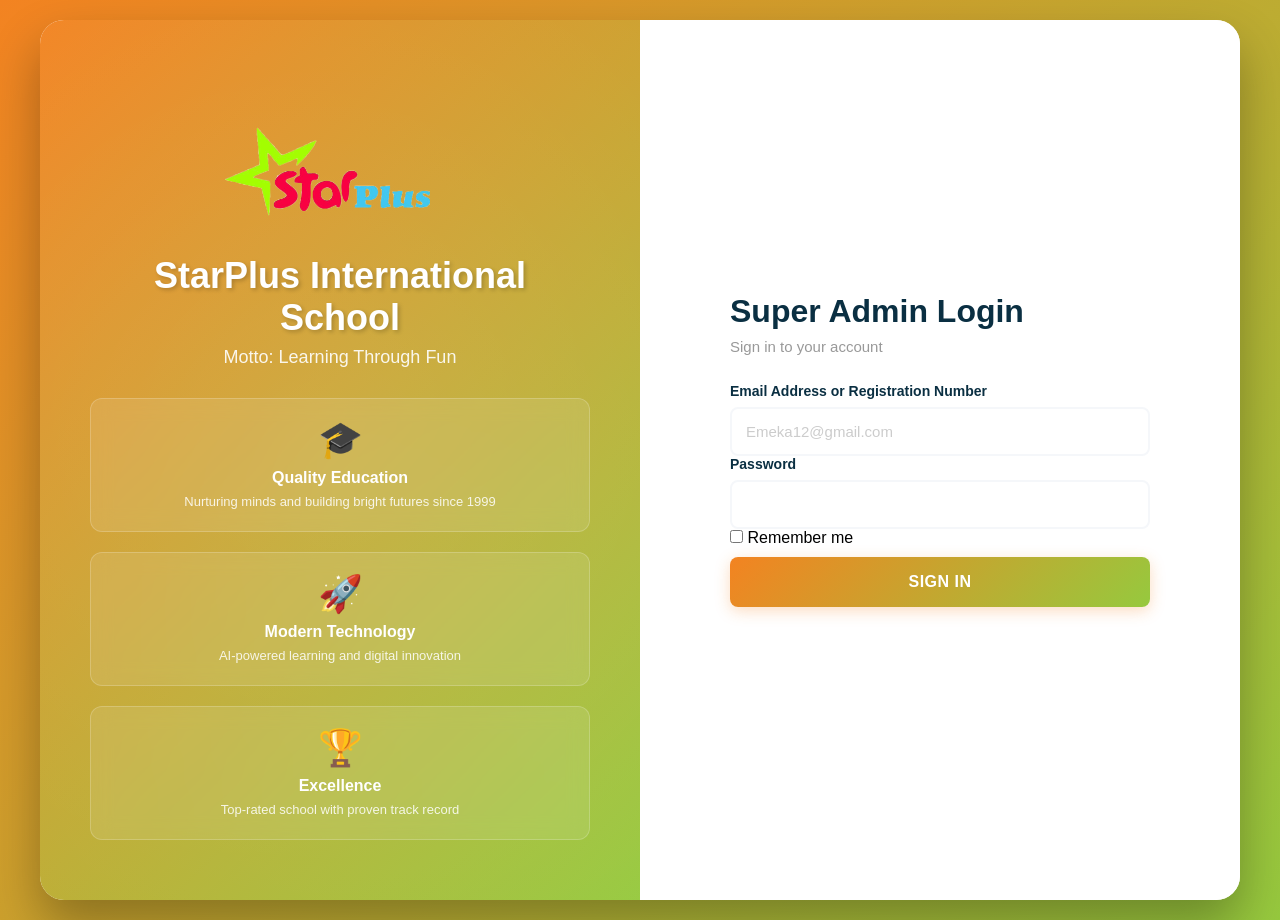
<file: Desktop/Star Plus School mod/login.html>
<!doctype html>
<html lang="en">
  <head>
    <meta charset="UTF-8" />
    <meta name="viewport" content="width=device-width, initial-scale=1.0" />
    <title>Login - StarPlus International School</title>
    <link rel="icon" class="logo1" href="Star Plus Logo2 modified.png" />
    <link rel="stylesheet" href="login page.css" />
  </head>
  <body>
    <div class="auth-container">
      <!-- Left Side Panel with Branding -->
      <div class="auth-panel-left">
        <div class="auth-branding">
          <img
            src="Star Plus Logo2 modified.png"
            alt=""
            id="stp"
            data-image-key="images.logo"
          />
          <h1 data-content-key="login.brandTitle">
            StarPlus International School
          </h1>
          <p data-content-key="login.brandSubtitle">
            Motto: Learning Through Fun
          </p>
        </div>
        <div class="auth-features">
          <div class="auth-feature">
            <span class="feature-icon">🎓</span>
            <h3>Quality Education</h3>
            <p>Nurturing minds and building bright futures since 1999</p>
          </div>
          <div class="auth-feature">
            <span class="feature-icon">🚀</span>
            <h3>Modern Technology</h3>
            <p>AI-powered learning and digital innovation</p>
          </div>
          <div class="auth-feature">
            <span class="feature-icon">🏆</span>
            <h3>Excellence</h3>
            <p>Top-rated school with proven track record</p>
          </div>
        </div>
      </div>

      <!-- Right Side Form Panel -->
      <div class="auth-panel-right">
        <div class="auth-wrapper">
          <!-- Login Form -->
          <div class="auth-form-container active" id="loginFormContainer">
            <h2 data-content-key="login.welcomeHeading">Super Admin Login</h2>
            <p class="form-subtitle">Sign in to your account</p>

            <form id="loginForm">
              <!-- Error Notification Box -->
              <div
                id="errorMessage"
                class="error-banner"
                style="
                  display: none;
                  color: #e74c3c;
                  margin-bottom: 10px;
                  font-weight: bold;
                "
              ></div>

              <div class="form-group">
                <label for="identifier"
                  >Email Address or Registration Number</label
                >
                <input
                  type="text"
                  id="identifier"
                  placeholder="Emeka12@gmail.com"
                  required
                />
              </div>

              <div class="form-group">
                <label for="password">Password</label>
                <div class="password-wrapper">
                  <input type="password" id="password" required />
                </div>
              </div>

              <div class="form-options">
                <label
                  ><input type="checkbox" id="rememberMe" /> Remember me</label
                >
              </div>

              <button type="submit" class="auth-button">SIGN IN</button>
            </form>
          </div>

          <!-- Signup Form -->
          <div class="auth-form-container" id="signupForm">
            <h2>Create Account</h2>
            <p class="form-subtitle">Join our school community</p>

            <form class="auth-form" id="signupFormElement">
              <div class="form-row">
                <div class="form-group">
                  <label for="signup-firstname">First Name</label>
                  <input
                    type="text"
                    id="signup-firstname"
                    placeholder="John"
                    required
                  />
                </div>
                <div class="form-group">
                  <label for="signup-lastname">Last Name</label>
                  <input
                    type="text"
                    id="signup-lastname"
                    placeholder="Doe"
                    required
                  />
                </div>
              </div>

              <div class="form-group">
                <label for="signup-email">Email Address</label>
                <input
                  type="email"
                  id="signup-email"
                  placeholder="you@example.com"
                  required
                />
              </div>

              <div class="form-group">
                <label for="signup-role">Account Type</label>
                <select id="signup-role" required>
                  <option value="">Select account type</option>
                  <option value="student">Student</option>
                  <option value="parent">Parent/Guardian</option>
                  <option value="teacher">Teacher</option>
                  <option value="staff">Staff Member</option>
                </select>
              </div>

              <div class="form-group">
                <label for="signup-class">Class/Department</label>
                <input
                  type="text"
                  id="signup-class"
                  placeholder="e.g., Primary 5A"
                  required
                />
              </div>

              <div class="form-group">
                <label for="signup-password">Password</label>
                <div class="password-wrapper">
                  <input
                    type="password"
                    id="signup-password"
                    placeholder="••••••••"
                    required
                  />
                  <button
                    type="button"
                    class="password-toggle"
                    onclick="toggleSignupPassword()"
                  >
                    👁️
                  </button>
                </div>
                <div class="password-strength">
                  <div class="strength-meter"></div>
                </div>
              </div>

              <div class="form-group">
                <label for="signup-confirm">Confirm Password</label>
                <div class="password-wrapper">
                  <input
                    type="password"
                    id="signup-confirm"
                    placeholder="••••••••"
                    required
                  />
                  <button
                    type="button"
                    class="password-toggle"
                    onclick="toggleConfirmPassword()"
                  >
                    👁️
                  </button>
                </div>
              </div>

              <label class="terms-checkbox">
                <input type="checkbox" name="terms" required />
                I agree to the <a href="#">Terms of Service</a> and
                <a href="#">Privacy Policy</a>
              </label>

              <button type="submit" class="auth-button">Create Account</button>
            </form>

            <div class="form-footer">
              <p>
                Already have an account?
                <a href="index.html" onclick="switchToLogin()">Sign in here</a>
              </p>
            </div>
          </div>
        </div>

        <!-- Back to Home Link -->
        <div class="auth-home-link"></div>
      </div>
    </div>

    <script>
      sessionStorage.removeItem("isAdminLoggedIn");
      function switchToSignup() {
        document
          .getElementById("loginFormContainer")
          .classList.remove("active");
        document.getElementById("signupForm").classList.add("active");
      }

      function switchToLogin() {
        document.getElementById("signupForm").classList.remove("active");
        document.getElementById("loginFormContainer").classList.add("active");
      }

      function toggleSignupPassword() {
        const input = document.getElementById("signup-password");
        input.type = input.type === "password" ? "text" : "password";
      }

      function toggleConfirmPassword() {
        const input = document.getElementById("signup-confirm");
        input.type = input.type === "password" ? "text" : "password";
      }

      // Authentication Handler
      document
        .getElementById("loginForm")
        .addEventListener("submit", function (e) {
          e.preventDefault();
          const identifier = document.getElementById("identifier").value.trim();
          const password = document.getElementById("password").value;
          const errBox = document.getElementById("errorMessage");

          // Accepted Super Admin Credentials
          const validIdentifier = "admin@starplus.com";
          const validPassword = "admin123";

          if (identifier === validIdentifier && password === validPassword) {
            // Store temporary session key (cleared automatically on tab exit)
            sessionStorage.setItem("isAdminLoggedIn", "true");
            window.location.href = "admin.html";
          } else {
            if (errBox) {
              errBox.textContent =
                "Invalid login credentials! Please try again.";
              errBox.style.display = "block";
            } else {
              alert("Invalid login credentials!");
            }
          }
        });
    </script>
    <script src="login page.js"></script>
  </body>
</html>
</file>
<file: Desktop/Star Plus School mod/welcome.css>
/* ============================================
   GLOBAL STYLES
   ============================================ */
:root {
  --primary: #f38321;
  --secondary: #96c93e;
  --accent: #f38321;
  --dark-blue: #0a2f42;
  --light-gray: #f5f7fa;
  --white: #ffffff;
  --transition: all 0.3s cubic-bezier(0.4, 0, 0.2, 1);
}

* {
  margin: 0;
  padding: 0;
  box-sizing: border-box;
}

html {
  scrollbar-width: none; /* Firefox */
  -ms-overflow-style: none; /* IE and Edge */
}

html::-webkit-scrollbar {
  display: none; /* Chrome, Safari and Opera */
}

html,
body {
  font-family:
    -apple-system, BlinkMacSystemFont, "Segoe UI", Roboto, Oxygen, Ubuntu,
    sans-serif;
  color: #333;
  line-height: 1.6;
  overflow-x: hidden;
}

body {
  background: var(--white);
}

/* ============================================
   NAVIGATION
   ============================================ */
.welcome-nav {
  background: var(--white);
  padding: clamp(12px, 2vh, 20px) clamp(15px, 3vw, 40px);
  box-shadow: 0 2px 10px rgba(0, 0, 0, 0.08);
  position: sticky;
  top: 0;
  z-index: 1000;
}

.nav-container {
  max-width: 1400px;
  margin: 0 auto;
  display: flex;
  justify-content: space-between;
  align-items: center;
  gap: clamp(20px, 5vw, 50px);
}

.nav-logo {
  display: flex;
  align-items: center;
  gap: clamp(8px, 2vw, 15px);
  text-decoration: none;
  color: var(--dark-blue);
  font-weight: 700;
}

.nav-logo img {
  height: clamp(35px, 6vh, 50px);
  width: auto;
}

.nav-logo h3 {
  font-size: clamp(14px, 2vw, 18px);
  margin: 0;
}

.nav-logo p {
  font-size: clamp(10px, 1.2vw, 12px);
  color: var(--primary);
  margin: 0;
}

.nav-links {
  display: flex;
  gap: clamp(12px, 3vw, 30px);
  align-items: center;
}

.nav-links a {
  text-decoration: none;
  color: var(--dark-blue);
  font-size: clamp(12px, 1.5vw, 14px);
  font-weight: 600;
  transition: var(--transition);
  padding: 8px 12px;
  border-radius: 6px;
}

.nav-links a:hover {
  color: var(--primary);
  background: rgba(243, 131, 33, 0.1);
}

.nav-cta {
  background: linear-gradient(
    135deg,
    var(--primary),
    var(--secondary)
  ) !important;
  color: var(--white) !important;
}

.nav-cta:hover {
  transform: translateY(-2px);
  box-shadow: 0 4px 12px rgba(243, 131, 33, 0.3);
}

/* ============================================
   HERO SECTION
   ============================================ */
.welcome-hero {
  min-height: 90vh;
  background: linear-gradient(135deg, var(--primary) 0%, var(--secondary) 100%);
  color: var(--white);
  display: flex;
  align-items: center;
  justify-content: center;
  padding: clamp(40px, 8vh, 80px) clamp(20px, 5vw, 50px);
  position: relative;
  overflow: hidden;
}

.welcome-hero::before {
  content: "";
  position: absolute;
  top: 0;
  left: 0;
  right: 0;
  bottom: 0;
  background: radial-gradient(
    circle at 20% 50%,
    rgba(255, 255, 255, 0.1) 0%,
    transparent 50%
  );
  pointer-events: none;
}

.hero-content {
  max-width: 650px;
  position: relative;
  z-index: 2;
  text-align: center;
  margin-top: 50px;
}

.welcome-title {
  font-size: clamp(36px, 7vw, 72px);
  font-weight: 900;
  margin-bottom: 16px;
  text-shadow: 2px 2px 8px rgba(0, 0, 0, 0.2);
  animation: slideInDown 0.8s ease;
}

.welcome-subtitle {
  font-size: clamp(18px, 3vw, 32px);
  font-weight: 300;
  margin-bottom: 20px;
  opacity: 0.95;
  animation: slideInUp 0.8s ease 0.2s both;
}

.welcome-description {
  font-size: clamp(14px, 2vw, 18px);
  margin-bottom: 32px;
  opacity: 0.9;
  line-height: 1.8;
  animation: slideInUp 0.8s ease 0.4s both;
}

@keyframes slideInDown {
  from {
    opacity: 0;
    transform: translateY(-30px);
  }
  to {
    opacity: 1;
    transform: translateY(0);
  }
}

@keyframes slideInUp {
  from {
    opacity: 0;
    transform: translateY(30px);
  }
  to {
    opacity: 1;
    transform: translateY(0);
  }
}

.hero-buttons {
  display: flex;
  gap: clamp(12px, 3vw, 20px);
  justify-content: center;
  flex-wrap: wrap;
  animation: slideInUp 0.8s ease 0.6s both;
  margin-top: 30px;
}

.btn-primary,
.btn-secondary {
  padding: clamp(12px, 2.5vh, 16px) clamp(20px, 4vw, 40px);
  border-radius: 8px;
  text-decoration: none;
  font-weight: 700;
  font-size: clamp(13px, 1.8vw, 16px);
  transition: var(--transition);
  display: inline-block;
  text-transform: uppercase;
  letter-spacing: 0.5px;
  border: 2px solid transparent;
}

.btn-primary {
  background: var(--accent);
  color: var(--dark-blue);
  box-shadow: 0 6px 20px rgba(243, 131, 33, 0.25);
}

.btn-primary:hover {
  transform: translateY(-3px);
  box-shadow: 0 10px 30px rgba(243, 131, 33, 0.35);
}

.btn-secondary {
  background: transparent;
  color: var(--white);
  border-color: var(--white);
}

.btn-secondary:hover {
  background: var(--white);
  color: var(--primary);
}

.btn-large {
  padding: clamp(14px, 3vh, 18px) clamp(28px, 5vw, 48px);
  font-size: clamp(14px, 1.8vw, 16px);
}

/* Floating Graphics */
.hero-graphics {
  position: absolute;
  width: 100%;
  height: 100%;
  top: 0;
  left: 0;
  pointer-events: none;
}

.floating-shape {
  position: absolute;
  opacity: 0.1;
  animation: float 6s ease-in-out infinite;
}

.shape-1 {
  width: 300px;
  height: 300px;
  background: var(--white);
  border-radius: 50%;
  top: 10%;
  right: 10%;
  animation-delay: 0s;
}

.shape-2 {
  width: 200px;
  height: 200px;
  background: var(--white);
  border-radius: 30%;
  bottom: 20%;
  left: 5%;
  animation-delay: 2s;
}

.shape-3 {
  width: 150px;
  height: 150px;
  background: var(--accent);
  border-radius: 50%;
  top: 50%;
  left: 10%;
  animation-delay: 4s;
}

@keyframes float {
  0%,
  100% {
    transform: translateY(0px);
  }
  50% {
    transform: translateY(-30px);
  }
}

/* ============================================
   STATS SECTION
   ============================================ */
.welcome-stats {
  background: linear-gradient(135deg, var(--light-gray) 0%, var(--white) 100%);
  padding: clamp(40px, 8vh, 80px) clamp(20px, 5vw, 50px);
  color: black;
}

.stats-content {
  max-width: 1400px;
  margin: 0 auto;
  display: grid;
  grid-template-columns: repeat(
    auto-fit,
    minmax(clamp(120px, 20vw, 200px), 1fr)
  );
  gap: clamp(20px, 4vw, 40px);
  color: black;
}

.stat-item {
  text-align: center;
  padding: clamp(16px, 3vw, 24px);
}

.stat-number {
  font-size: clamp(28px, 5vw, 48px);
  font-weight: 900;

  color: black;
  margin-bottom: 8px;
  /* color: black !important; */
}

.stat-item p {
  font-size: clamp(12px, 1.8vw, 15px);
  color: #666;
  font-weight: 600;
}

#number {
  color: #0e0e0e;
}

/* ============================================
   FEATURES SECTION
   ============================================ */
.welcome-features {
  padding: clamp(40px, 8vh, 80px) clamp(20px, 5vw, 50px);
  background: var(--white);
}

.features-container {
  max-width: 1400px;
  margin: 0 auto;
}

.features-container h2 {
  text-align: center;
  font-size: clamp(28px, 5vw, 42px);
  color: var(--dark-blue);
  margin-bottom: 50px;
  font-weight: 800;
}

.features-grid {
  display: grid;
  grid-template-columns: repeat(
    auto-fit,
    minmax(clamp(150px, 25vw, 300px), 1fr)
  );
  gap: clamp(20px, 4vw, 40px);
}

.feature-box {
  background: linear-gradient(135deg, var(--light-gray) 0%, var(--white) 100%);
  padding: clamp(24px, 4vw, 32px);
  border-radius: 12px;
  text-align: center;
  transition: var(--transition);
  box-shadow: 0 4px 15px rgba(0, 0, 0, 0.08);
  border-top: 4px solid var(--primary);
  min-width: 40px;
}

.feature-box:hover {
  transform: translateY(-8px);
  box-shadow: 0 12px 35px rgba(243, 131, 33, 0.16);
  border-top-color: var(--secondary);
}

.feature-icon {
  font-size: clamp(36px, 6vw, 56px);
  display: block;
  margin-bottom: 16px;
}

.feature-box h3 {
  font-size: clamp(16px, 2vw, 20px);
  color: var(--dark-blue);
  margin-bottom: 12px;
}

.feature-box p {
  font-size: clamp(12px, 1.5vw, 14px);
  color: #666;
  line-height: 1.6;
}

/* ============================================
   CTA SECTION
   ============================================ */
.welcome-cta {
  background: linear-gradient(135deg, var(--primary) 0%, var(--secondary) 100%);
  color: var(--white);
  padding: clamp(50px, 10vh, 90px) clamp(20px, 5vw, 50px);
  text-align: center;
}

.cta-content h2 {
  font-size: clamp(28px, 5vw, 42px);
  margin-bottom: 16px;
  font-weight: 800;
}

.cta-content p {
  font-size: clamp(14px, 2vw, 18px);
  margin-bottom: 32px;
  opacity: 0.95;
  max-width: 600px;
  margin-left: auto;
  margin-right: auto;
}

.cta-buttons {
  display: flex;
  gap: clamp(12px, 3vw, 20px);
  justify-content: center;
  flex-wrap: wrap;
}

/* ============================================
   TESTIMONIALS SECTION
   ============================================ */
.welcome-testimonials {
  padding: clamp(40px, 8vh, 80px) clamp(20px, 5vw, 50px);
  background: var(--light-gray);
}

.welcome-testimonials h2 {
  text-align: center;
  font-size: clamp(28px, 5vw, 42px);
  color: var(--dark-blue);
  margin-bottom: 50px;
  font-weight: 800;
}

.testimonials-grid {
  max-width: 1200px;
  margin: 0 auto;
  display: grid;
  grid-template-columns: repeat(
    auto-fit,
    minmax(clamp(200px, 30vw, 350px), 1fr)
  );
  gap: clamp(20px, 4vw, 40px);
}

.testimonial {
  background: var(--white);
  padding: clamp(20px, 3vw, 30px);
  border-radius: 12px;
  box-shadow: 0 4px 15px rgba(0, 0, 0, 0.08);
  transition: var(--transition);
}

.testimonial:hover {
  transform: translateY(-8px);
  box-shadow: 0 12px 30px rgba(243, 131, 33, 0.16);
}

.stars {
  font-size: 16px;
  margin-bottom: 12px;
}

.testimonial p {
  font-size: clamp(13px, 1.6vw, 15px);
  color: #666;
  margin-bottom: 16px;
  line-height: 1.6;
  font-style: italic;
}

.testimonial h4 {
  font-size: clamp(12px, 1.4vw, 14px);
  color: var(--primary);
  margin: 0;
}

/* ============================================
   CONTACT SECTION
   ============================================ */
.welcome-contact {
  padding: clamp(40px, 8vh, 80px) clamp(20px, 5vw, 50px);
  background: var(--white);
}

.contact-container {
  max-width: 1200px;
  margin: 0 auto;
}

.contact-container h2 {
  text-align: center;
  font-size: clamp(28px, 5vw, 42px);
  color: var(--dark-blue);
  margin-bottom: 50px;
  font-weight: 800;
}

.contact-grid {
  display: grid;
  grid-template-columns: repeat(
    auto-fit,
    minmax(clamp(150px, 22vw, 250px), 1fr)
  );
  gap: clamp(20px, 4vw, 40px);
}

.contact-info {
  text-align: center;
  padding: clamp(16px, 3vw, 24px);
}

.contact-icon {
  font-size: clamp(32px, 5vw, 48px);
  display: block;
  margin-bottom: 12px;
}

.contact-info h4 {
  font-size: clamp(14px, 1.8vw, 16px);
  color: var(--dark-blue);
  margin-bottom: 8px;
}

.contact-info p {
  font-size: clamp(12px, 1.5vw, 14px);
  color: #666;
}

/* ============================================
   FOOTER
   ============================================ */
.welcome-footer {
  background: var(--dark-blue);
  color: var(--white);
  padding: clamp(40px, 8vh, 60px) clamp(20px, 5vw, 50px);
}

.footer-content {
  max-width: 1400px;
  margin: 0 auto;
  display: grid;
  grid-template-columns: repeat(
    auto-fit,
    minmax(clamp(200px, 25vw, 300px), 1fr)
  );
  gap: clamp(30px, 5vw, 50px);
  margin-bottom: 30px;
}

.footer-column h4 {
  font-size: clamp(14px, 1.8vw, 16px);
  margin-bottom: 12px;
  font-weight: 700;
}

.footer-column p {
  font-size: clamp(12px, 1.5vw, 13px);
  line-height: 1.6;
  opacity: 0.9;
}

.footer-column ul {
  list-style: none;
}

.footer-column ul li {
  margin-bottom: 8px;
}

.footer-column a {
  color: var(--white);
  text-decoration: none;
  font-size: clamp(12px, 1.5vw, 13px);
  transition: var(--transition);
}

.footer-column a:hover {
  color: var(--accent);
}

.social-links {
  display: flex;
  gap: 12px;
}

.footer-bottom {
  max-width: 1400px;
  margin: 0 auto;
  padding-top: 20px;
  border-top: 1px solid rgba(255, 255, 255, 0.1);
  text-align: center;
  font-size: clamp(11px, 1.4vw, 12px);
  opacity: 0.8;
}

/* ============================================
   RESPONSIVE DESIGN
   ============================================ */
@media (max-width: 768px) {
  .nav-container {
    gap: 12px;
  }

  .nav-links {
    gap: 8px;
  }

  .hero-buttons {
    flex-direction: column;
    align-items: stretch;
  }

  .btn-primary,
  .btn-secondary {
    width: 100%;
    text-align: center;
  }

  .cta-buttons {
    flex-direction: column;
    align-items: center;
  }

  .footer-content {
    grid-template-columns: 1fr;
  }
}

@media (max-width: 480px) {
  .welcome-hero {
    min-height: 60vh;
    padding: 30px 15px;
  }

  .welcome-title {
    margin-bottom: 8px;
  }

  .welcome-stats {
    padding: 30px 15px;
  }

  .stats-content {
    grid-template-columns: repeat(2, 1fr);
    gap: 12px;
  }

  .stat-item {
    padding: 12px;
  }
}
*,
*::before,
*::after {
  /* border: 0px;
  margin: 0px; */
  padding: 0px;
}

html,
body {
  margin: 0;
  height: 100%;
  font-family: "Segoe UI", Tahoma, Geneva, Verdana, sans-serif;
  height: 200vh;
  /* display: flex;
  justify-content: center;
  align-items: center; */
}

.all {
  height: 100vh;
  background:
    linear-gradient(rgba(0, 0, 0, 0.5), rgba(0, 0, 0, 0.7)),
    url("School Structure.png");
  background-size: cover;
}

.headtab {
  background-color: aliceblue;
  height: clamp(40px, 10vh, 100px);
  width: clamp(1%, 300vw + 1em, 100%);
  display: flex;
  justify-content: center;
  align-items: center;
  position: fixed;
  z-index: 10;
}

.Tabs {
  position: relative;
  display: flex;
  gap: 5px;
  justify-content: space-evenly;
  width: clamp(200px, 100%, 600px);
  left: 60px;
  font-size: 13px;
}

a {
  text-decoration: underline;
  color: black;
  font-family: Cambria, Cochin, Georgia, Times, "Times New Roman", serif;
}

.Tabs a:hover {
  color: rgb(255, 0, 0);
  /* background-color: rgba(173, 216, 230, 0.35);
  outline: 1px solid rgba(0, 0, 139, 0.8);
  outline-offset: 1px; */
  border-radius: 2px;
  transform: scale(1.1);
}

.container {
  position: absolute;
  width: clamp(90px, 90vw, 450px);
  height: clamp(300px, 100vh, 30px);
  top: 50%;
  left: 50%;
  transform: translate(-50%, -50%);
  justify-content: center;
  align-items: center;
  background-color: rgba(202, 200, 200, 0.4);
  display: flex;
  flex-direction: column;
  border-radius: 10px;
  box-shadow: 9px 8px 7px rgba(0, 0, 0, 0.3);
  overflow: hidden;
}
.name {
  display: flex;
  position: relative;
  left: -100px;
  transform: scale(1.2);
}

img {
  position: relative;
  height: 30px;
}

.sch {
  display: flex;
  flex-direction: column;
  color: rgb(14, 14, 79);
  position: relative;
  top: 2px;
  left: 5px;
}

.Scho {
  font-size: 8px;
  color: #f38321 !important;
  display: block;
  position: relative;
  top: -5px;
  -webkit-text-fill-color: #f38321 !important;
  background: none !important;
  -webkit-background-clip: initial !important;
  background-clip: initial !important;
}

span {
  font-family: "Gill Sans", "Gill Sans MT", Calibri, "Trebuchet MS", sans-serif;
  font-size: larger;
  position: relative;
  display: flex;
  top: -10px;
  display: block;
  width: 400px;
  text-align: center;
  /* background-color: rgba(3, 111, 18, 0.233); */
  justify-self: center;
  border-radius: 5px;
  color: white;
}

.welcome {
  display: flex;
  flex-direction: column;
  align-items: center;
  bottom: 10px;
  position: relative;
  justify-content: center;
}

.dominion {
  font-family: "Gill Sans", "Gill Sans MT", Calibri, "Trebuchet MS", sans-serif;
  color: rgb(6, 6, 69);
  padding: 0px;
  margin: 0px;
  font-size: 50px;
  display: flex;
  bottom: -10px;
  position: relative;
  letter-spacing: -1px;
  -webkit-text-stroke: 1px white;
}

.secondary {
  font-size: 10px;
  letter-spacing: 10px;
  text-align: center;
  color: white;
  position: relative;
  margin-top: 9px;
  padding: 0;
}

.buttons {
  display: flex;
  gap: 30px;
  justify-content: center;
  margin-top: 20px;
}

button {
  width: 100px;
  background-color: antiquewhite;
  border: 1px solid black;
  padding: 5px;
  border-radius: 5px;
}

button:hover {
  cursor: pointer;
  background-color: rgba(255, 145, 0, 0.58);
  transition: 0.1s ease-in-out;
  transform: scale(1.1);
  box-shadow: 6px 6px 6px rgba(0, 0, 0, 0.1);
}
.welcome-description {
  width: 100%;
  /* display: none; */
}
</file>
<file: Desktop/Star Plus School mod/Home.css>
/* ============================================
   PROFESSIONAL RESPONSIVE DESIGN SYSTEM v1.0
   Production-Ready CSS for Dominion Primary School
   ============================================ */

/* CSS Reset & Base Styles */
* {
  margin: 0;
  padding: 0;
  box-sizing: border-box;
}

html {
  scroll-behavior: smooth;
  font-size: 16px;
  scrollbar-width: none; /* Firefox */
  -ms-overflow-style: none; /* IE and Edge */
}

html::-webkit-scrollbar {
  display: none; /* Chrome, Safari and Opera */
}

body {
  font-family: "Segoe UI", Tahoma, Geneva, Verdana, sans-serif;
  line-height: 1.6;
  color: var(--text-dark);
  background: linear-gradient(180deg, var(--surface) 0%, #f8f5ef 100%);
}

/* Color Palette */
:root {
  --primary: #f38321;
  --primary-dark: #c96a15;
  --secondary: #96c93e;
  --secondary-dark: #769d2d;
  --accent: #f38321;
  --dark-blue: #0a2f42;
  --ink: #173544;
  --muted: #64707b;
  --surface: #fcfaf7;
  --surface-alt: #f5efe7;
  --surface-soft: #f4f8ea;
  --light-gray: #f5f5f5;
  --white: #ffffff;
  --text-dark: #2f3a44;
  --text-light: #6b7280;
  --border-light: #e8e1d8;
  --shadow-sm: 0 2px 8px rgba(23, 53, 68, 0.08);
  --shadow-md: 0 5px 15px rgba(23, 53, 68, 0.12);
  --shadow-lg: 0 10px 30px rgba(23, 53, 68, 0.16);
  --transition: all 0.3s cubic-bezier(0.4, 0, 0.2, 1);
}

/* ============================================
   TYPOGRAPHY & GENERAL STYLES
   ============================================ */
h1,
h2,
h3,
h4,
h5,
h6 {
  font-weight: 600;
  line-height: 1.3;
  margin-bottom: 1rem;
}

p {
  margin-bottom: 1rem;
  line-height: 1.7;
}

a {
  color: var(--primary);
  text-decoration: none;
  transition: var(--transition);
}

a:hover {
  color: var(--primary-dark);
}

/* ============================================
   CONTAINER & LAYOUT
   ============================================ */

.wholebody {
  width: 100%;
  margin: 0;
  padding: 0;
  overflow-x: hidden;
  background: var(--white);
}

.container {
  width: 100%;
  max-width: 1400px;
  margin: 0 auto;
  padding: 0 20px;
}

/* ============================================
   HEADER & NAVIGATION
   ============================================ */
.headtab {
  height: clamp(50px, 20vh, 80px);
  width: 100%;
  display: flex;
  align-items: center;
  justify-content: space-between;
  padding: clamp(8px, 1.5vh, 14px) clamp(15px, 4vw, 40px);
  background: linear-gradient(135deg, var(--white) 0%, var(--surface-alt) 100%);
  box-shadow: 0 8px 28px rgba(23, 53, 68, 0.09);
  position: fixed;
  top: 0;
  z-index: 100;
  transition: var(--transition);
  border-bottom: 3px solid transparent;
  border-image: linear-gradient(
      90deg,
      var(--primary),
      var(--secondary),
      var(--primary)
    )
    1;
  backdrop-filter: blur(10px);
  -webkit-backdrop-filter: blur(10px);
}

.headtab:hover {
  box-shadow: 0 12px 36px rgba(243, 131, 33, 0.12);
}

.name {
  top: 15px;
  left: -4px;
  display: flex;
  align-items: center;
  gap: clamp(10px, 2.2vw, 18px);
  flex-shrink: 0;
  cursor: pointer;
  transition: var(--transition);
  transform: scaleX(1);
  color: #f38321;
}

/* .name:hover {
  transform: translateY(-2px);
} */

.name img {
  height: clamp(38px, 6vh, 60px);
  width: auto;
  object-fit: contain;
  filter: drop-shadow(0 2px 8px rgba(10, 47, 66, 0.15));
  transition: var(--transition);
}

.name img:hover {
  filter: drop-shadow(0 4px 12px rgba(243, 131, 33, 0.25));
}

.sch {
  display: flex;
  flex-direction: column;
  gap: 2px;
  justify-content: center;
  margin-left: -70px;
  margin-top: 10px;
}

.Stp {
  transform: scale(2.5);
  /* margin-top: -18px; */
}

.sch b {
  font-size: clamp(8px, 1.5vw, 13px);
  color: var(--ink);
  font-weight: 800;
  letter-spacing: 0.2px;
  margin-bottom: 1px;
}

.Scho {
  margin-top: -5px;
  font-size: clamp(8px, 1vw, 10px);
  color: #f38321 !important;
  font-weight: 700;
  letter-spacing: 1.2px;
  text-transform: uppercase;
  opacity: 0.85;
  transition: var(--transition);
  margin-left: 100px;
  -webkit-text-fill-color: #f38321 !important;
  background: none !important;
  -webkit-background-clip: initial !important;
  background-clip: initial !important;
  /* line-height: 1.1; */
}

.int {
  color: #f38321;
}
.sch:hover .Scho {
  opacity: 1;
  color: #f38321 !important;
  -webkit-text-fill-color: #f38321 !important;
}

.Tabs {
  left: 5px;
  display: flex;
  gap: 1px;
  flex-wrap: nowrap;
  justify-content: flex-end;
  align-items: center;
  list-style: none;
  overflow-x: auto;
  scroll-behavior: smooth;
  -webkit-overflow-scrolling: touch;
}

.Tabs a {
  font-size: clamp(10px, 1.2vw, 12px);
  font-weight: 600;
  color: var(--text-dark);
  padding: clamp(6px, 1.2vh, 9px) clamp(10px, 1.8vw, 16px);
  border-radius: 6px;
  transition: var(--transition);
  white-space: nowrap;
  position: relative;
  overflow: hidden;
  text-decoration: none;
  letter-spacing: 0.3px;
  display: inline-flex;
  align-items: center;
  justify-content: center;
  min-height: 36px;
}

.Tabs a::before {
  content: "";
  position: absolute;
  left: 0;
  bottom: 0;
  width: 0;
  height: 3px;
  background: linear-gradient(90deg, var(--primary), var(--secondary));
  transition: width 0.3s cubic-bezier(0.4, 0, 0.2, 1);
  border-radius: 2px;
}

.Tabs a:hover {
  color: var(--ink);
  background: linear-gradient(
    135deg,
    rgba(243, 131, 33, 0.08),
    rgba(150, 201, 62, 0.06)
  );
  transform: translateY(-3px);
  box-shadow: 0 4px 12px rgba(23, 53, 68, 0.08);
}

.Tabs a:hover::before {
  width: 100%;
}

.Tabs a:active {
  transform: translateY(0);
}

/* Active state for current page */
.Tabs a.active {
  color: var(--ink);
  background: linear-gradient(
    135deg,
    rgba(243, 131, 33, 0.1),
    rgba(150, 201, 62, 0.07)
  );
  font-weight: 700;
  box-shadow: 0 4px 12px rgba(23, 53, 68, 0.08);
}

.Tabs a.active::before {
  width: 100%;
  height: 4px;
  background: linear-gradient(90deg, var(--secondary), var(--primary));
}

/* ============================================
   HERO SECTION (BODYPAGE)
   ============================================ */
.bodypage {
  height: 100vh;
  background:
    linear-gradient(rgba(0, 0, 0, 0.7), rgba(0, 0, 0, 0.7)),
    url("./Star\ Plus\ Image\ 1.png");
  background-attachment: fixed;
  background-size: cover;
  background-position: center;
  display: flex;
  flex-direction: column;
  justify-content: center;
  align-items: center;
  padding: clamp(20px, 5vh, 40px);
  min-height: 100vh;
  position: relative;
  overflow: hidden;
}

.bodypage::before {
  content: "";
  position: absolute;
  top: 0;
  left: 0;
  right: 0;
  bottom: 0;
  background: radial-gradient(
    blur(50px) at center,
    transparent 0%,
    rgba(0, 0, 0, 0.4) 100%
  );
  pointer-events: none;
}

.welcome {
  text-align: center;
  max-width: 900px;
  display: flex;
  flex-direction: column;
  align-items: center;
  justify-content: center;
  gap: clamp(15px, 3vh, 30px);
  margin-top: 7em;
  z-index: 2;
  animation: fadeInUp 0.8s ease-out;
}

@keyframes fadeInUp {
  from {
    opacity: 0;
    transform: translateY(30px);
  }
  to {
    opacity: 1;
    transform: translateY(0);
  }
}

.Weld {
  color: var(--white);
  text-align: center;
  font-size: clamp(2rem, 6vw, 4.5rem);
  background: linear-gradient(30deg, #f38321, #96c93e, #f38321, #96c93e);
  background-size: 800% 800%;
  -webkit-background-clip: text;
  -webkit-text-fill-color: transparent;
  background-clip: text;
  animation: glowGradient 30s ease infinite;
  margin: 0;
  font-weight: 700;
  letter-spacing: -1px;
}

.description {
  color: rgba(255, 255, 255, 0.95);
  text-align: center;
  font-size: clamp(14px, 1.8vw, 18px);
  width: 100%;
  max-width: 850px;
  margin: 0 auto;
  line-height: 1.8;
  font-weight: 300;
  letter-spacing: 0.5px;
}

.cta-button {
  padding: clamp(10px, 2vw, 14px) clamp(25px, 4vw, 40px);
  font-size: clamp(13px, 1.5vw, 16px);
  color: var(--white);
  background: linear-gradient(135deg, var(--secondary) 0%, var(--primary) 100%);
  border: none;
  border-radius: 10px;
  cursor: pointer;
  display: inline-flex;
  justify-content: center;
  align-items: center;
  text-align: center;
  font-weight: 600;
  /* transition: var(--transition); */
  text-decoration: none;
  /* box-shadow: 0 4px 15px rgba(243, 131, 33, 0.3); */
  text-transform: uppercase;
  letter-spacing: 1px;
}

.cta-button:hover {
  transform: translateY(-3px);
  color: #f1f1f1;
  /* box-shadow: 0 8px 25px rgba(243, 131, 33, 0.45); */
}

.cta-button:active {
  transform: translateY(-1px);
}

@keyframes glowGradient {
  0%,
  100% {
    background-position: 0% 50%;
  }
  50% {
    background-position: 100% 50%;
  }
}

.motto {
  color: white;
  /* margin-top: -10px; */
}

.motto {
  color: white;
  font-weight: 700;
}
/* ============================================
   MISSION/VISION/ACHIEVEMENT/DISCIPLINE
   ============================================ */
.firstpart {
  display: grid;
  grid-template-columns: repeat(2, 1fr);
  gap: clamp(20px, 4vw, 40px);
  padding: clamp(40px, 8vh, 80px) clamp(20px, 5vw, 50px);
  background:
    linear-gradient(rgba(255, 255, 255, 0.895), rgba(255, 255, 255, 0.881)),
    url(./School\ background1.jpg);
  background-size: contain;
  background-repeat: repeat;
  background-position: center;
  min-height: 100vh;
  max-width: 1400px;
  margin: 0 auto;
  justify-items: center;
  align-items: center;
}

.mission,
.vision,
.achievement,
.discipline {
  display: flex;
  flex-direction: column;
  justify-content: center;
  align-items: center;
  padding: clamp(25px, 4vw, 40px);
  border-radius: 12px;
  text-align: center;
  color: var(--white);
  min-height: clamp(200px, 30vh, 280px);
  transition: var(--transition);
  cursor: pointer;
  position: relative;
  overflow: hidden;
}

.mission::before,
.vision::before,
.achievement::before,
.discipline::before {
  content: "";
  position: absolute;
  top: -50%;
  right: -50%;
  width: 100%;
  height: 100%;
  /* background: radial-gradient(
    circle,
    rgba(255, 255, 255, 0.1) 0%,
    transparent 70%
  ); */
  transition: var(--transition);
  pointer-events: none;
}

.mission:hover::before,
.vision:hover::before,
.achievement:hover::before,
.discipline:hover::before {
  top: -25%;
  right: -25%;
}

.mission {
  background: rgba(0, 140, 255, 0.758);
}

.mission:hover {
  transform: translateY(-12px);
  /* box-shadow: 0 15px 40px rgba(10, 47, 66, 0.3); */
}

.vision {
  background: rgba(0, 140, 255, 0.758);
}

.vision:hover {
  transform: translateY(-12px);
  /* box-shadow: 0 15px 40px rgba(243, 131, 33, 0.25); */
}

.achievement {
  background: rgba(0, 140, 255, 0.758);
}

.achievement:hover {
  transform: translateY(-12px);
  /* box-shadow: 0 15px 40px rgba(243, 131, 33, 0.25); */
}

.discipline {
  background: rgba(0, 140, 255, 0.758);
}

.discipline:hover {
  transform: translateY(-12px);
  /* box-shadow: 0 15px 40px rgba(34, 58, 17, 0.3); */
}

.miss,
.vis,
.ach,
.disc {
  color: var(--white);
  font-size: clamp(16px, 2.5vw, 24px);
  font-weight: 700;
  margin-bottom: clamp(10px, 2vh, 20px);
  /* text-decoration: underline; */
  text-decoration-thickness: 20px;
  text-underline-offset: 8px;
  position: relative;
  z-index: 1;
}

.mission-text,
.vision-text,
.achievement-text,
.discipline-text {
  font-size: clamp(12px, 1.8vw, 16px);
  line-height: 1.7;
  margin: 0;
  position: relative;
  z-index: 1;
  font-weight: 500;
}

/* ============================================
   STATISTICS SECTION
   ============================================ */
.statistics-section {
  padding: clamp(50px, 8vh, 100px) clamp(20px, 5vw, 50px);
  background: linear-gradient(
    135deg,
    var(--primary) 0%,
    var(--primary-dark) 100%
  );
  text-align: center;
  position: relative;
  overflow: hidden;
}

.statistics-section::before {
  content: "";
  position: absolute;
  top: -50%;
  left: -50%;
  width: 200%;
  height: 200%;
  background: radial-gradient(
    circle,
    rgba(255, 255, 255, 0.1) 1px,
    transparent 1px
  );
  background-size: 50px 50px;
  animation: float 20s linear infinite;
  pointer-events: none;
}

@keyframes float {
  0% {
    transform: translate(0, 0);
  }
  100% {
    transform: translate(50px, 50px);
  }
}

.section-title {
  font-size: clamp(28px, 6vw, 48px);
  color: var(--ink);
  margin-bottom: clamp(30px, 5vh, 60px);
  font-weight: 700;
  position: relative;
  z-index: 1;
}

.why1 {
  color: var(--white);
  text-shadow: 2px 2px 4px rgba(0, 0, 0, 0.2);
}

.stats-container {
  display: grid;
  grid-template-columns: repeat(
    auto-fit,
    minmax(clamp(150px, 20vw, 200px), 1fr)
  );
  gap: clamp(20px, 4vw, 40px);
  max-width: 1400px;
  margin: 0 auto;
  position: relative;
  z-index: 1;
}

.stat-card {
  background: rgba(255, 255, 255, 0.14);
  backdrop-filter: blur(30px);
  -webkit-backdrop-filter: blur(30px);
  padding: clamp(25px, 4vw, 45px);
  border-radius: 16px;
  border: 1px solid rgba(255, 255, 255, 0.28);
  transition: var(--transition);
  cursor: pointer;
  position: relative;
  overflow: hidden;
}

.stat-card::before {
  content: "";
  position: absolute;
  top: 0;
  left: -100%;
  width: 100%;
  height: 100%;
  background: linear-gradient(
    90deg,
    transparent,
    rgba(255, 255, 255, 0.1),
    transparent
  );
  transition: left 0.5s ease;
}

.stat-card:hover::before {
  left: 100%;
}

.stat-card:hover {
  transform: translateY(-15px);
  background: rgba(255, 255, 255, 0.18);
  box-shadow: 0 20px 50px rgba(0, 0, 0, 0.3);
  border-color: rgba(255, 255, 255, 0.4);
}

.stat-number {
  font-size: clamp(32px, 6vw, 56px);
  color: white !important;
  -webkit-text-fill-color: white !important;
  background: none !important;
  background-clip: initial !important;
  margin-bottom: clamp(8px, 2vh, 15px);
  font-weight: 800;
  letter-spacing: -1px;
}

.stat-label {
  color: rgba(255, 255, 255, 0.95);
  font-size: clamp(13px, 2vw, 16px);
  margin: 0;
  font-weight: 500;
  letter-spacing: 0.5px;
}

/* ============================================
   FACILITIES SECTION
   ============================================ */
.facilities-section {
  padding: clamp(50px, 8vh, 100px) clamp(20px, 5vw, 50px);
  background: var(--light-gray);
}

.facilities-grid {
  display: grid;
  grid-template-columns: repeat(
    auto-fit,
    minmax(clamp(200px, 25vw, 300px), 1fr)
  );
  gap: clamp(25px, 4vw, 40px);
  max-width: 1400px;
  margin: 0 auto;
}

.facility-card {
  background: linear-gradient(
    180deg,
    var(--white) 0%,
    var(--surface-soft) 100%
  );
  padding: clamp(30px, 5vw, 45px);
  border-radius: 16px;
  text-align: center;
  box-shadow: var(--shadow-md);
  transition: var(--transition);
  border-top: 5px solid var(--secondary);
  position: relative;
  overflow: hidden;
}

.facility-card::before {
  content: "";
  position: absolute;
  top: 0;
  left: 0;
  right: 0;
  height: 4px;
  background: linear-gradient(
    90deg,
    var(--secondary),
    var(--primary),
    var(--secondary)
  );
  background-size: 200% 100%;
  animation: slideGradient 3s ease infinite;
}

@keyframes slideGradient {
  0%,
  100% {
    background-position: 0% center;
  }
  50% {
    background-position: 100% center;
  }
}

.facility-card:hover {
  transform: translateY(-20px);
  box-shadow: 0 25px 50px rgba(0, 0, 0, 0.15);
}

.facility-icon {
  font-size: clamp(40px, 8vw, 70px);
  margin-bottom: clamp(15px, 3vh, 25px);
  animation: float 3s ease-in-out infinite;
  display: inline-block;
}

@keyframes float {
  0%,
  100% {
    transform: translateY(0px);
  }
  50% {
    transform: translateY(-15px);
  }
}

.facility-card h3 {
  font-size: clamp(16px, 2.5vw, 22px);
  color: var(--dark-blue);
  margin-bottom: clamp(10px, 2vh, 15px);
  font-weight: 700;
}

.facility-card p {
  color: var(--text-light);
  font-size: clamp(13px, 1.5vw, 15px);
  line-height: 1.7;
}

/* ============================================
   PROGRAMS SECTION
   ============================================ */
.programs-section {
  /* padding: clamp(50px, 8vh, 100px) clamp(20px, 5vw, 50px); */
  background:
    linear-gradient(rgba(245, 243, 243, 0.895), rgba(249, 245, 245, 0.968)),
    url(./School\ Background2.jpg);
  background-size: contain;
  background-repeat: repeat;
  background-position: center;
  /* min-height: 100vh;  */
  /* max-width: 1400px; */
  /* margin: 0 auto; */
  /* justify-items: center; */
  /* align-items: center;; */
}

.programs-grid {
  display: grid;
  grid-template-columns: repeat(
    auto-fit,
    minmax(clamp(200px, 25vw, 300px), 1fr)
  );
  gap: clamp(25px, 4vw, 40px);
  max-width: 1400px;
  margin: 0 auto;
}

.program-card {
  background: linear-gradient(
    135deg,
    var(--primary) 0%,
    var(--primary-dark) 100%
  );
  padding: clamp(35px, 5vw, 50px);
  border-radius: 16px;
  color: var(--white);
  text-align: center;
  transition: var(--transition);
  cursor: pointer;
  position: relative;
  overflow: hidden;
  box-shadow: var(--shadow-md);
}

.program-card::before {
  content: "";
  position: absolute;
  top: 0;
  left: -100%;
  width: 100%;
  height: 100%;
  background: rgba(255, 255, 255, 0.1);
  transition: left 0.3s ease;
}

.program-card:hover {
  transform: scale(1.05) translateY(-15px);
  box-shadow: 0 25px 50px rgba(243, 131, 33, 0.25);
}

.program-card:hover::before {
  left: 100%;
}

.program-card h3 {
  font-size: clamp(16px, 2.5vw, 22px);
  margin-bottom: clamp(12px, 2vh, 20px);
  color: white;
  font-weight: 700;
}

.program-card p {
  font-size: clamp(13px, 1.5vw, 15px);
  line-height: 1.8;
  color: rgba(255, 255, 255, 0.9);
}

/* ============================================
   TESTIMONIALS SECTION
   ============================================ */
.testimonials-section {
  padding: clamp(50px, 8vh, 100px) clamp(20px, 5vw, 50px);
  background: var(--white);
}

.testimonials-container {
  display: grid;
  grid-template-columns: repeat(
    auto-fit,
    minmax(clamp(200px, 25vw, 300px), 1fr)
  );
  gap: clamp(25px, 4vw, 40px);
  max-width: 1400px;
  margin: 0 auto;
}

.testimonial-card {
  background: var(--light-gray);
  padding: clamp(25px, 4vw, 35px);
  border-radius: 12px;
  border-left: 5px solid var(--secondary);
  box-shadow: var(--shadow-sm);
  transition: var(--transition);
  position: relative;
}

.testimonial-card::before {
  content: '"';
  position: absolute;
  top: -15px;
  left: 15px;
  font-size: 60px;
  color: var(--primary);
  opacity: 0.2;
}

.testimonial-card:hover {
  transform: translateY(-10px);
  /* box-shadow: 0 15px 35px rgba(243, 131, 33, 0.12); */
}

.testimonial-text {
  font-size: clamp(13px, 1.5vw, 15px);
  color: var(--text-dark);
  font-style: italic;
  margin-bottom: clamp(12px, 2vh, 20px);
  line-height: 1.8;
}

.testimonial-author {
  font-size: clamp(14px, 1.8vw, 16px);
  color: var(--dark-blue);
  margin-bottom: 5px;
  font-weight: 700;
}

.testimonial-role {
  font-size: clamp(12px, 1.3vw, 13px);
  color: var(--text-light);
  margin: 0;
}

/* ============================================
   NEWSLETTER SECTION
   ============================================ */
.newsletter-section {
  padding: clamp(40px, 6vh, 80px) clamp(20px, 5vw, 50px);
  background: linear-gradient(
    135deg,
    var(--primary) 0%,
    var(--primary-dark) 100%
  );
  text-align: center;
  position: relative;
  overflow: hidden;
}

.newsletter-section h2 {
  font-size: clamp(24px, 5vw, 40px);
  color: var(--white);
  margin-bottom: clamp(10px, 2vh, 15px);
  font-weight: 700;
}

.newsletter-section p {
  font-size: clamp(13px, 1.8vw, 16px);
  color: rgba(255, 255, 255, 0.9);
  margin-bottom: clamp(20px, 3vh, 35px);
}

.newsletter-form {
  display: flex;
  gap: clamp(10px, 2vw, 15px);
  max-width: 600px;
  margin: 0 auto;
  flex-wrap: wrap;
  justify-content: center;
}

.newsletter-form input {
  flex: 1;
  min-width: clamp(200px, 40vw, 350px);
  padding: clamp(10px, 1.5vw, 14px) clamp(15px, 2.5vw, 20px);
  border: none;
  border-radius: 50px;
  font-size: clamp(12px, 1.5vw, 14px);
  transition: var(--transition);
}

.newsletter-form input:focus {
  outline: none;
  box-shadow: 0 0 0 3px rgba(255, 255, 255, 0.2);
}

.newsletter-form button {
  padding: 10px;
  width: 200px;
  background: var(--secondary);
  color: var(--white);
  border: 2px solid var(--secondary);
  border-radius: 50px;
  cursor: pointer;
  font-weight: 700;
  transition: var(--transition);
  font-size: clamp(12px, 1.5vw, 14px);
  text-transform: uppercase;
  letter-spacing: 1px;
}

.newsletter-form button:hover {
  background: transparent;
  color: var(--secondary);
  transform: scale(1.05);
}

.newsletter-form button:active {
  transform: scale(0.98);
}

/* ============================================
   FOOTER
   ============================================ */
.footer {
  background: var(--dark-blue);
  color: var(--white);
  padding: clamp(40px, 6vh, 80px) clamp(20px, 5vw, 50px) clamp(20px, 3vh, 30px);
}

.footer-content {
  display: grid;
  grid-template-columns: repeat(
    auto-fit,
    minmax(clamp(200px, 22vw, 280px), 1fr)
  );
  gap: clamp(30px, 5vw, 50px);
  max-width: 1400px;
  margin: 0 auto clamp(25px, 4vh, 40px);
}

.footer-section h4 {
  font-size: clamp(14px, 2vw, 18px);
  margin-bottom: clamp(12px, 2vh, 20px);
  color: var(--accent);
  font-weight: 700;
  text-transform: uppercase;
  letter-spacing: 1px;
}

.footer-section p {
  font-size: clamp(12px, 1.5vw, 14px);
  line-height: 1.8;
  color: rgba(255, 255, 255, 0.8);
}

.footer-section ul {
  list-style: none;
  padding: 0;
  margin: 0;
}

.footer-section ul li {
  margin-bottom: clamp(8px, 1.5vw, 12px);
}

.footer-section ul li a {
  color: rgba(255, 255, 255, 0.8);
  font-size: clamp(12px, 1.5vw, 14px);
  transition: var(--transition);
  display: inline-flex;
  align-items: center;
}

.footer-section ul li a:hover {
  color: var(--accent);
  padding-left: 8px;
}

.social-links {
  display: flex;
  gap: clamp(15px, 3vw, 25px);
  flex-wrap: wrap;
}

.social-links a {
  color: rgba(255, 255, 255, 0.8);
  font-size: clamp(12px, 1.5vw, 14px);
  font-weight: 600;
  border-bottom: 2px solid transparent;
  transition: var(--transition);
  text-transform: capitalize;
}

.social-links a:hover {
  color: var(--accent);
  border-bottom-color: var(--accent);
}

.footer-bottom {
  border-top: 1px solid rgba(255, 255, 255, 0.1);
  padding-top: clamp(15px, 2.5vh, 25px);
  text-align: center;
  font-size: clamp(11px, 1.3vw, 13px);
  color: rgba(255, 255, 255, 0.6);
}

/* ============================================
   BACK TO TOP BUTTON
   ============================================ */
.back-to-top {
  position: fixed;
  bottom: clamp(15px, 3vw, 30px);
  right: clamp(15px, 3vw, 30px);
  background: linear-gradient(135deg, var(--secondary) 0%, var(--primary) 100%);
  color: var(--white);
  border: none;
  width: clamp(40px, 8vw, 50px);
  height: clamp(40px, 8vw, 50px);
  border-radius: 50%;
  cursor: pointer;
  font-size: clamp(18px, 3vw, 24px);
  display: none;
  align-items: center;
  justify-content: center;
  transition: var(--transition);
  box-shadow: 0 5px 20px rgba(0, 0, 0, 0.3);
  z-index: 1000;
  font-weight: bold;
}

.back-to-top:hover {
  transform: translateY(-8px);
  box-shadow: 0 10px 30px rgba(0, 0, 0, 0.4);
}

.back-to-top:active {
  transform: translateY(-4px);
}

.back-to-top.show {
  display: flex;
}

/* MEDIA QUERY - TABLET & SMALL SCREENS */
@media (max-width: 1024px) {
  .headtab {
    padding: clamp(12px, 2vh, 18px) clamp(15px, 4vw, 30px);
  }

  .name {
    gap: clamp(9px, 2vw, 15px);
    transform: scaleX(0.95);
  }

  .name img {
    height: clamp(38px, 5.5vh, 58px);
  }
}

.Scho {
  font-size: clamp(8px, 1vw, 10px);
}

.Tabs {
  gap: clamp(6px, 1.5vw, 15px);
  flex-wrap: nowrap;
}

.Tabs a {
  font-size: clamp(10px, 1.1vw, 12px);
  padding: clamp(5px, 1vw, 8px) clamp(9px, 1.5vw, 14px);
}

.firstpart {
  grid-template-columns: repeat(2, 1fr);
}

.statistics-section,
.facilities-section,
.programs-section,
.testimonials-section,
.newsletter-section {
  padding: clamp(35px, 6vh, 70px) clamp(15px, 4vw, 40px);
}

@media (max-width: 768px) {
  html {
    font-size: 15px;
  }

  .headtab {
    padding: clamp(10px, 1.5vh, 15px) clamp(12px, 3vw, 20px);
    gap: 15px;
  }

  .name {
    gap: clamp(8px, 1.8vw, 12px);
    transform: scaleX(0.92);
  }

  .name img {
    height: clamp(36px, 5vh, 55px);
  }

  .sch b {
    font-size: clamp(13px, 1.7vw, 16px);
  }

  .Scho {
    font-size: clamp(8px, 0.95vw, 9px);
  }

  .Tabs {
    gap: clamp(3px, 0.9vw, 8px);
    width: auto;
    margin-top: 0;
    justify-content: flex-end;
    flex-wrap: nowrap;
    overflow-x: auto;
  }

  .Tabs a {
    font-size: clamp(9px, 1vw, 10px);
    padding: clamp(4px, 0.8vw, 6px) clamp(7px, 1.2vw, 10px);
    flex-shrink: 0;
  }

  .Tabs a::before {
    height: 2px;
  }

  .bodypage {
    padding: clamp(15px, 4vw, 30px);
  }

  .firstpart {
    grid-template-columns: repeat(2, 1fr);
    gap: clamp(15px, 3vw, 25px);
    padding: clamp(30px, 5vh, 60px) clamp(15px, 3vw, 30px);
  }

  .mission,
  .vision,
  .achievement,
  .discipline {
    min-height: clamp(170px, 25vh, 240px);
    padding: clamp(20px, 3vw, 30px);
  }

  .stats-container,
  .facilities-grid,
  .programs-grid,
  .testimonials-container {
    grid-template-columns: repeat(
      auto-fit,
      minmax(clamp(140px, 40vw, 200px), 1fr)
    );
    gap: clamp(15px, 3vw, 25px);
  }

  .stat-card,
  .facility-card,
  .program-card,
  .testimonial-card {
    padding: clamp(18px, 3vw, 25px);
  }

  .newsletter-form {
    flex-direction: column;
    max-width: 100%;
  }

  .newsletter-form input,
  .newsletter-form button {
    width: 100%;
    min-width: unset;
  }

  .footer-content {
    grid-template-columns: repeat(
      auto-fit,
      minmax(clamp(150px, 40vw, 200px), 1fr)
    );
    gap: clamp(20px, 4vw, 30px);
  }

  .back-to-top {
    bottom: clamp(12px, 2.5vw, 20px);
    right: clamp(12px, 2.5vw, 20px);
  }
}

@media (max-width: 600px) {
  html {
    font-size: 14px;
  }

  .headtab {
    height: clamp(50px, 8vh, 75px);
    padding: clamp(10px, 1.5vh, 14px) clamp(10px, 2.5vw, 15px);
    gap: 10px;
  }

  .name {
    gap: clamp(7px, 1.5vw, 10px);
    min-width: fit-content;
    transform: scaleX(0.9);
  }

  .name img {
    height: clamp(36px, 5vh, 52px);
  }

  .sch b {
    font-size: clamp(12px, 1.6vw, 15px);
    letter-spacing: 0.2px;
  }

  .Scho {
    font-size: clamp(8px, 0.9vw, 9px);
    letter-spacing: 0.8px;
  }

  .Tabs {
    gap: clamp(2px, 0.7vw, 6px);
    width: auto;
    margin-top: 0;
    flex-wrap: nowrap;
    overflow-x: auto;
  }

  .Tabs a {
    font-size: clamp(8px, 0.9vw, 9px);
    padding: clamp(3px, 0.6vw, 5px) clamp(6px, 1vw, 9px);
    border-radius: 4px;
    flex-shrink: 0;
  }

  .Tabs a::before {
    height: 2px;
  }

  .welcome {
    gap: clamp(12px, 2.5vh, 20px);
  }

  .firstpart {
    padding: clamp(20px, 4vh, 40px) clamp(12px, 3vw, 20px);
  }

  .mission,
  .vision,
  .achievement,
  .discipline {
    min-height: clamp(150px, 20vh, 200px);
    padding: clamp(15px, 2.5vw, 22px);
  }

  .miss,
  .vis,
  .ach,
  .disc {
    font-size: clamp(14px, 2vw, 18px);
  }

  .statistics-section::before,
  .program-card::before,
  .facility-card::before {
    display: none;
  }

  .facility-icon {
    animation: none;
  }
}

@media (max-width: 480px) {
  html {
    font-size: 13px;
  }

  .headtab {
    height: clamp(48px, 8vh, 70px);
    padding: clamp(8px, 1.2vh, 12px) clamp(8px, 2vw, 12px);
    gap: 8px;
  }

  .name {
    gap: clamp(6px, 1.2vw, 8px);
    transform: scaleX(0.88);
  }

  .name img {
    height: clamp(32px, 4.5vh, 48px);
  }

  .sch b {
    font-size: clamp(11px, 1.4vw, 13px);
  }

  .Scho {
    font-size: clamp(7px, 0.85vw, 8px);
  }

  .Tabs {
    justify-content: flex-end;
    flex-wrap: nowrap;
    gap: clamp(2px, 0.6vw, 5px);
    overflow-x: auto;
    scroll-behavior: smooth;
  }

  .Tabs a {
    font-size: clamp(7px, 0.8vw, 8px);
    padding: clamp(2px, 0.4vh, 4px) clamp(5px, 0.8vw, 7px);
    flex-shrink: 0;
  }

  .firstpart {
    grid-template-columns: 1fr;
  }

  .stats-container,
  .facilities-grid,
  .programs-grid,
  .testimonials-container {
    grid-template-columns: 1fr;
  }

  .section-title {
    font-size: clamp(22px, 5vw, 32px);
  }

  .program-card:hover {
    transform: scale(1.02) translateY(-10px);
  }

  .facility-card:hover {
    transform: translateY(-12px);
  }

  .newsletter-section {
    padding: clamp(30px, 5vh, 50px) clamp(12px, 3vw, 20px);
  }

  .footer-section h4 {
    font-size: clamp(12px, 1.8vw, 15px);
  }

  .back-to-top {
    bottom: 12px;
    right: 12px;
  }
}

/*   HAMBURGER MENU STYLES */
.hamburger {
  display: none;
  flex-direction: column;
  cursor: pointer;
  gap: 3px;
  z-index: 100;
  margin-top: 20px;
}

.hamburger span {
  width: 25px;
  height: 3px;
  background: var(--dark-blue);
  border-radius: 3px;
  transition: all 0.3s ease;
  border-radius: 10px;
}

.hamburger.active span:nth-child(1) {
  transform: rotate(60deg) translate(9px, 9px);
}

.hamburger.active span:nth-child(2) {
  opacity: 0;
}

.hamburger.active span:nth-child(3) {
  transform: rotate(-60deg) translate(-3px, -5px);
}

@media (max-width: 768px) {
  .hamburger {
    display: flex;
  }

  .Tabs {
    position: absolute;
    top: clamp(50px, 8vh, 80px);
    left: 0;
    right: 0;
    background: var(--white);
    display: flex;
    flex-direction: column;
    gap: 0;
    max-height: 0;
    overflow: hidden;
    transition: max-height 0.3s ease;
    box-shadow: 0 4px 12px rgba(0, 0, 0, 0.1);
    border-radius: 0 0 12px 12px;
  }

  .Tabs.active {
    max-height: 500px;
  }

  .Tabs a {
    padding: 12px 20px !important;
    border-bottom: 1px solid var(--light-gray);
  }
}

/* EVENTS SECTION STYLES */

.events-section {
  padding: clamp(40px, 8vh, 80px) clamp(20px, 5vw, 50px);
  background: linear-gradient(
    135deg,
    var(--white) 0%,
    rgba(243, 131, 33, 0.05) 100%
  );
}

.events-container {
  display: grid;
  grid-template-columns: 1fr;
  gap: 20px;
  width: 100%;
  max-width: 1200px;
  margin: 0 auto;
  padding: 0 16px;
  box-sizing: border-box;
}

.event-card {
  display: flex;
  flex-direction: row;
  align-items: flex-start;
  gap: 15px;
  padding: 16px;
  background: var(--white);
  width: 100%;
  box-sizing: border-box;
  overflow: hidden;
  border-radius: 16px;
  transition: all 0.3s ease;
  box-shadow: 0 4px 15px rgba(0, 0, 0, 0.08);
  border-left: 5px solid var(--primary);
}

.event-card:hover {
  transform: translateY(-8px);
  /* box-shadow: 0 10px 30px rgba(243, 131, 33, 0.16); */
}

/* .event-date {
  display: flex;
  flex-direction: column;
  align-items: center;
  justify-content: center;
  min-width: 70px;
  padding: 10px;
  background: linear-gradient(135deg, var(--primary) 0%, var(--secondary) 100%);
  border-radius: 12px;
  color: var(--white);
  font-weight: bold;
} */

.event-details {
  flex: 1;
  min-width: 0;
}

.event-date {
  display: flex;
  flex-direction: column;
  align-items: center;
  justify-content: center;
  /* FIX: Explicitly constrain width and allow shrinking */
  width: 70px !important;
  min-width: 70px !important;
  max-width: 70px !important;
  flex-shrink: 0 !important;
  padding: 8px;
  background: linear-gradient(135deg, var(--primary) 0%, var(--secondary) 100%);
  border-radius: 12px;
  color: var(--white);
  font-weight: bold;
}

.date-day {
  font-size: clamp(20px, 3vw, 28px);
}

.date-month {
  font-size: clamp(10px, 1.2vw, 12px);
  text-transform: uppercase;
  letter-spacing: 1px;
}

.event-details h3 {
  margin: 0 0 8px 0;
  font-size: clamp(16px, 2vw, 20px);
  color: var(--dark-blue);
}

.event-time {
  font-size: clamp(12px, 1.2vw, 14px);
  color: var(--primary);
  margin: 5px 0;
}

.event-desc {
  font-size: clamp(12px, 1vw, 14px);
  color: #666;
  margin: 8px 0;
  line-height: 1.5;
}

.event-btn {
  display: inline-block;
  margin-top: 10px;
  padding: 8px 16px;
  background: var(--primary);
  color: var(--white);
  text-decoration: none;
  border-radius: 8px;
  font-size: clamp(11px, 0.9vw, 12px);
  transition: all 0.3s ease;
}

.event-btn:hover {
  background: var(--secondary);
  transform: translateX(4px);
  color: white;
  background-color: none;
}

@media (min-width: 600px) {
  .events-container {
    grid-template-columns: repeat(auto-fit, minmax(300px, 1fr));
  }
}

@media (max-width: 576px) {
  .event-card {
    flex-direction: column; /* Stack vertically on small screens */
    align-items: stretch;
  }

  .event-date {
    width: 100%;
    max-width: 100%;
    flex-direction: row;
    gap: 8px;
    padding: 8px 12px;
  }

  .date-day,
  .date-month {
    font-size: 14px;
  }
}

/* ============================================
   TEACHERS SECTION STYLES
   ============================================ */
.teachers-section {
  padding: clamp(40px, 8vh, 80px) clamp(20px, 5vw, 50px);
  background: var(--light-gray);
}

.teachers-container {
  display: grid;
  grid-template-columns: repeat(
    auto-fit,
    minmax(clamp(180px, 22vw, 280px), 1fr)
  );
  gap: clamp(20px, 4vw, 40px);
  max-width: 1400px;
  margin: 0 auto;
}

.teacher-card {
  display: flex;
  flex-direction: column;
  align-items: center;
  padding: clamp(20px, 3vw, 30px);
  background: var(--white);
  border-radius: 16px;
  transition: all 0.3s ease;
  box-shadow: 0 4px 15px rgba(0, 0, 0, 0.08);
  text-align: center;
  position: relative;
  overflow: hidden;
}

.teacher-card::before {
  display: none;
}

.teacher-card:hover::before {
  right: 0;
  top: 0;
}
.teacher-image {
  width: 100px;
  height: 100px;
  margin: 0 auto 15px auto;
  border-radius: 50%;
  position: relative;
  overflow: hidden;
  background: #ffffff;
  display: flex;
  align-items: center;
  justify-content: center;
  box-shadow: 0 4px 12px rgba(0, 0, 0, 0.1);
  /* border: 3px solid var(--primary); */
  flex-shrink: 0;
}

.teacher-image img {
  width: 100%;
  height: 100%;
  object-fit: cover;
  object-position: center 20%;
  border-radius: 50%;
  display: block;
  top: -10px;
}
.Ita {
  display: flex;
  width: 100px;
  margin-top: 20px;
}

.teacher-name {
  font-size: clamp(14px, 1.8vw, 18px);
  color: var(--dark-blue);
  margin: 10px 0 5px;
  font-weight: 700;
}

.teacher-subject {
  color: var(--primary);
  font-size: clamp(12px, 1.2vw, 14px);
  font-weight: 600;
  margin-bottom: 8px;
}

.teacher-bio {
  font-size: clamp(11px, 1vw, 13px);
  color: #666;
  line-height: 1.5;
  margin-bottom: 12px;
}

.teacher-social {
  display: flex;
  gap: 12px;
  justify-content: center;
  position: relative;
  z-index: 1;
}

.teacher-social a {
  font-size: clamp(14px, 2vw, 18px);
  text-decoration: none;
  opacity: 0.7;
  transition: all 0.3s ease;
}

.teacher-social a:hover {
  opacity: 1;
  transform: scale(1.2);
}

/* ============================================
   GALLERY SECTION STYLES
   ============================================ */
.gallery-section {
  padding: clamp(40px, 8vh, 80px) clamp(20px, 5vw, 50px);
  /* background: linear-gradient(-45deg, #ff000080, #e77e3c, #23a6d5, #5df233dc); */
  background-size: 400% 400%;
  /* animation: gradient 15s ease infinite; */
  /* height: 100vh; */
}

@keyframes gradient {
  0% {
    background-position: 0% 50%;
  }
  50% {
    background-position: 100% 50%;
  }
  100% {
    background-position: 0% 50%;
  }
}

.gallery-container {
  display: grid;
  grid-template-columns: repeat(
    auto-fit,
    minmax(clamp(150px, 20vw, 250px), 1fr)
  );
  gap: clamp(15px, 3vw, 30px);
  max-width: 1400px;
  margin: 0 auto;
}

.gallery-item {
  position: relative;
  border-radius: 12px;
  overflow: hidden;
  cursor: pointer;
  aspect-ratio: 1 / 1;
  box-shadow: 0 4px 15px rgba(0, 0, 0, 0.1);
  transition: all 0.3s ease;
}

.gallery-item img {
  width: 100%;
  height: 100%;
  object-fit: cover;
  transition: all 0.3s ease;
}

.gallery-item p {
  position: absolute;
  bottom: 10px;
  left: 0;
  right: 0;
  background: linear-gradient(to top, rgba(0, 0, 0, 0.8), transparent);
  color: var(--white);
  padding: clamp(10px, 2vw, 15px);
  margin: 0;
  font-weight: 600;
  font-size: clamp(12px, 1.2vw, 14px);
  transform: translateY(20px);
  transition: all 0.3s ease;
}

.gallery-item:hover {
  transform: scale(1.05);
  box-shadow: 0 10px 30px rgba(243, 131, 33, 0.2);
}

.gallery-item:hover img {
  filter: brightness(0.9);
}

.gallery-item:hover p {
  transform: translateY(10px);
}

/* ============================================
   ABOUT PAGE SPECIFIC STYLES
   ============================================ */
.about-hero {
  background: linear-gradient(135deg, var(--primary) 0%, var(--secondary) 100%);
  color: var(--white);
  padding: clamp(60px, 12vh, 100px) clamp(20px, 5vw, 50px);
  text-align: center;
  min-height: 50vh;
  display: flex;
  align-items: center;
  justify-content: center;
}

.hero-content h1 {
  font-size: clamp(32px, 6vw, 56px);
  margin: 0 0 15px 0;
  font-weight: 800;
  text-shadow: 2px 2px 4px rgba(0, 0, 0, 0.2);
}

.hero-content p {
  font-size: clamp(18px, 2.5vw, 24px);
  margin: 0;
  opacity: 0.95;
  font-weight: 300;
}

.history-section {
  padding: clamp(40px, 8vh, 80px) clamp(20px, 5vw, 50px);
  background: var(--white);
}

.history-container {
  display: grid;
  grid-template-columns: repeat(
    auto-fit,
    minmax(clamp(180px, 20vw, 250px), 1fr)
  );
  gap: clamp(20px, 4vw, 40px);
  max-width: 1400px;
  margin: 0 auto;
}

.history-item {
  background: linear-gradient(135deg, var(--light-gray) 0%, white 100%);
  padding: clamp(20px, 3vw, 30px);
  border-radius: 12px;
  text-align: center;
  border-left: 5px solid var(--primary);
  transition: all 0.3s ease;
  box-shadow: 0 4px 15px rgba(0, 0, 0, 0.08);
}

.history-item:hover {
  transform: translateY(-8px);
  box-shadow: 0 10px 30px rgba(243, 131, 33, 0.16);
}

.history-year {
  font-size: clamp(24px, 4vw, 36px);
  font-weight: 800;
  color: var(--primary);
  margin-bottom: 8px;
}

.history-item h3 {
  font-size: clamp(16px, 2vw, 20px);
  color: var(--dark-blue);
  margin: 8px 0;
}

.history-item p {
  font-size: clamp(12px, 1vw, 14px);
  color: #666;
  line-height: 1.6;
}

.values-section {
  padding: clamp(40px, 8vh, 80px) clamp(20px, 5vw, 50px);
  background: linear-gradient(
    135deg,
    rgba(243, 131, 33, 0.05) 0%,
    rgba(150, 201, 62, 0.05) 100%
  );
}

.values-grid {
  display: grid;
  grid-template-columns: repeat(
    auto-fit,
    minmax(clamp(150px, 18vw, 220px), 1fr)
  );
  gap: clamp(20px, 4vw, 40px);
  max-width: 1400px;
  margin: 0 auto;
}

.value-card {
  background: var(--white);
  padding: clamp(20px, 3vw, 30px);
  border-radius: 12px;
  text-align: center;
  transition: all 0.3s ease;
  box-shadow: 0 4px 15px rgba(0, 0, 0, 0.08);
}

.value-card:hover {
  transform: scale(1.05);
  box-shadow: 0 12px 30px rgba(243, 131, 33, 0.18);
}

.value-icon {
  font-size: clamp(40px, 6vw, 56px);
  margin-bottom: 12px;
  display: block;
}

.value-card h3 {
  font-size: clamp(16px, 2vw, 20px);
  color: var(--dark-blue);
  margin: 8px 0;
}

.value-card p {
  font-size: clamp(12px, 1vw, 14px);
  color: #666;
  line-height: 1.5;
}

.features-section {
  padding: clamp(40px, 8vh, 80px) clamp(20px, 5vw, 50px);
  background: var(--white);
}

.features-grid {
  display: grid;
  grid-template-columns: repeat(
    auto-fit,
    minmax(clamp(200px, 25vw, 350px), 1fr)
  );
  gap: clamp(20px, 4vw, 40px);
  max-width: 1400px;
  margin: 0 auto;
}

.feature-item {
  background: linear-gradient(135deg, var(--light-gray) 0%, white 100%);
  border-radius: 12px;
  overflow: hidden;
  transition: all 0.3s ease;
  box-shadow: 0 4px 15px rgba(0, 0, 0, 0.08);
}

.feature-item:hover {
  transform: translateY(-12px);
  box-shadow: 0 12px 35px rgba(243, 131, 33, 0.18);
}

.feature-video {
  width: 100%;
  height: 200px;
  overflow: hidden;
  background: #000;
}

.feature-video video {
  width: 100%;
  height: 100%;
  object-fit: cover;
}

.feature-img {
  width: 100%;
  height: 200px;
  object-fit: cover;
}

.feature-item h3 {
  font-size: clamp(14px, 1.8vw, 18px);
  color: var(--dark-blue);
  margin: 12px;
  font-weight: 700;
}

.feature-item p {
  font-size: clamp(12px, 1vw, 14px);
  color: #666;
  margin: 0 12px 12px;
  line-height: 1.5;
}

.awards-section {
  padding: clamp(40px, 8vh, 80px) clamp(20px, 5vw, 50px);
  background: linear-gradient(
    135deg,
    rgba(243, 131, 33, 0.05) 0%,
    rgba(150, 201, 62, 0.05) 100%
  );
}

.awards-container {
  display: grid;
  grid-template-columns: repeat(
    auto-fit,
    minmax(clamp(150px, 20vw, 240px), 1fr)
  );
  gap: clamp(20px, 4vw, 40px);
  max-width: 1400px;
  margin: 0 auto;
}

.award-card {
  background: var(--white);
  padding: clamp(20px, 3vw, 30px);
  border-radius: 12px;
  text-align: center;
  transition: all 0.3s ease;
  box-shadow: 0 4px 15px rgba(0, 0, 0, 0.08);
  border-top: 4px solid var(--accent);
}

.award-card:hover {
  transform: translateY(-8px);
  box-shadow: 0 12px 30px rgba(243, 131, 33, 0.14);
}

.award-icon {
  font-size: clamp(32px, 5vw, 48px);
  margin-bottom: 12px;
  display: block;
}

.award-card h3 {
  font-size: clamp(14px, 1.8vw, 18px);
  color: var(--dark-blue);
  margin: 8px 0;
}

.award-card p {
  font-size: clamp(11px, 1vw, 13px);
  color: #666;
}

.leadership-section {
  padding: clamp(40px, 8vh, 80px) clamp(20px, 5vw, 50px);
  background: var(--white);
}

.leadership-grid {
  display: grid;
  grid-template-columns: repeat(
    auto-fit,
    minmax(clamp(200px, 25vw, 300px), 1fr)
  );
  gap: clamp(20px, 4vw, 40px);
  max-width: 1200px;
  margin: 0 auto;
}

.leader-card {
  background: linear-gradient(135deg, var(--light-gray) 0%, white 100%);
  padding: clamp(20px, 3vw, 30px);
  border-radius: 12px;
  text-align: center;
  transition: all 0.3s ease;
  box-shadow: 0 4px 15px rgba(0, 0, 0, 0.08);
}

.leader-card:hover {
  transform: translateY(-12px);
  box-shadow: 0 12px 30px rgba(243, 131, 33, 0.18);
}

.leader-image {
  font-size: clamp(50px, 8vw, 70px);
  margin-bottom: 12px;
  display: flex;
  align-items: center;
  justify-content: center;
  width: 80px;
  height: 80px;
  margin-left: auto;
  margin-right: auto;
  background: linear-gradient(135deg, var(--primary), var(--secondary));
  border-radius: 50%;
}

.leader-card h3 {
  font-size: clamp(14px, 1.8vw, 18px);
  color: var(--dark-blue);
  margin: 12px 0 4px;
}

.leader-title {
  color: var(--primary);
  font-size: clamp(12px, 1.2vw, 14px);
  font-weight: 600;
  margin-bottom: 8px;
}

.leader-bio {
  font-size: clamp(12px, 1vw, 14px);
  color: #666;
  line-height: 1.5;
}

.facilities-showcase {
  padding: clamp(40px, 8vh, 80px) clamp(20px, 5vw, 50px);
  background: linear-gradient(
    135deg,
    rgba(243, 131, 33, 0.05) 0%,
    rgba(150, 201, 62, 0.05) 100%
  );
}

.facilities-grid {
  display: grid;
  grid-template-columns: repeat(
    auto-fit,
    minmax(clamp(140px, 18vw, 200px), 1fr)
  );
  gap: clamp(15px, 3vw, 30px);
  max-width: 1400px;
  margin: 0 auto;
}

.facility-showcase {
  background: var(--white);
  padding: clamp(15px, 2.5vw, 25px);
  border-radius: 12px;
  text-align: center;
  transition: all 0.3s ease;
  box-shadow: 0 4px 15px rgba(0, 0, 0, 0.08);
}

.facility-showcase:hover {
  transform: translateY(-8px);
  box-shadow: 0 12px 30px rgba(243, 131, 33, 0.18);
}

.facility-img {
  font-size: clamp(32px, 5vw, 48px);
  margin-bottom: 8px;
  display: block;
}

.facility-showcase h3 {
  font-size: clamp(13px, 1.6vw, 16px);
  color: var(--dark-blue);
  margin: 8px 0;
}

.facility-showcase p {
  font-size: clamp(11px, 0.9vw, 12px);
  color: #666;
  line-height: 1.5;
}

/* ============================================
   RESPONSIVE ABOUT PAGE STYLES
   ============================================ */
@media (max-width: 1024px) {
  .features-grid,
  .leadership-grid {
    grid-template-columns: repeat(2, 1fr);
  }

  .history-container {
    grid-template-columns: repeat(2, 1fr);
  }
}

@media (max-width: 768px) {
  .about-hero {
    padding: clamp(40px, 8vh, 60px) clamp(15px, 3vw, 30px);
    min-height: 30vh;
  }

  .hero-content h1 {
    font-size: clamp(24px, 5vw, 32px);
  }

  .hero-content p {
    font-size: clamp(14px, 2vw, 18px);
  }

  .history-container,
  .features-grid,
  .leadership-grid,
  .facilities-grid {
    grid-template-columns: repeat(2, 1fr);
    gap: clamp(12px, 2vw, 20px);
  }

  .values-grid,
  .awards-container {
    grid-template-columns: repeat(2, 1fr);
  }
}

@media (max-width: 600px) {
  .history-container,
  .values-grid,
  .features-grid,
  .awards-container,
  .leadership-grid,
  .facilities-grid {
    grid-template-columns: 1fr;
  }

  .about-hero {
    padding: clamp(30px, 5vh, 50px) clamp(12px, 2vw, 20px);
    min-height: 20vh;
  }

  .feature-video,
  .feature-img {
    height: 150px;
  }
}

/* ============================================
   RESPONSIVE EVENTS/TEACHERS/GALLERY
   ============================================ */
@media (max-width: 1024px) {
  .events-container,
  .teachers-container,
  .gallery-container {
    grid-template-columns: repeat(2, 1fr);
  }

  .event-card {
    flex-direction: column;
  }

  .event-date {
    width: 100%;
    flex-direction: row;
    justify-content: space-around;
  }
}

@media (max-width: 768px) {
  .events-section,
  .teachers-section,
  .gallery-section {
    padding: clamp(30px, 5vh, 60px) clamp(15px, 3vw, 30px);
  }

  .events-container,
  .teachers-container,
  .gallery-container {
    grid-template-columns: repeat(2, 1fr);
    gap: clamp(12px, 2vw, 20px);
  }

  .event-card {
    padding: clamp(15px, 2vw, 20px);
    flex-direction: column;
  }

  .teacher-card {
    padding: clamp(15px, 2vw, 20px);
  }
}

@media (max-width: 600px) {
  .events-container,
  .teachers-container,
  .gallery-container {
    grid-template-columns: 1fr;
  }

  .event-card {
    flex-direction: row;
    gap: 12px;
  }

  .event-date {
    min-width: 60px;
    flex-direction: column;
  }

  .date-day {
    font-size: 18px;
  }

  .date-month {
    font-size: 10px;
  }

  .gallery-item {
    aspect-ratio: auto;
    min-height: 150px;
  }
}

@media (prefers-reduced-motion: reduce) {
  * {
    animation-duration: 0.01ms !important;
    animation-iteration-count: 1 !important;
    transition-duration: 0.01ms !important;
  }
}

/* High Contrast Mode Support */
@media (prefers-contrast: more) {
  .section-title {
    font-weight: 800;
  }

  .cta-button {
    border: 2px solid currentColor;
  }
}

/* Dark Mode Support */
@media (prefers-color-scheme: dark) {
  :root {
    --light-gray: #1a1a1a;
    --white: #0d0d0d;
    --text-dark: #e0e0e0;
    --text-light: #a0a0a0;
  }

  html {
    background: var(--white);
  }
}
</file>
<file: Desktop/Star Plus School mod/login page.css>
/* ============================================
   GLOBAL STYLES
   ============================================ */
:root {
  --primary: #f38321;
  --secondary: #96c93e;
  --accent: #f38321;
  --dark-blue: #0a2f42;
  --light-gray: #f5f7fa;
  --white: #ffffff;
  --error: #f38321;
  --success: #96c93e;
  --transition: all 0.3s cubic-bezier(0.4, 0, 0.2, 1);
}

*,
*::before,
*::after {
  margin: 0;
  padding: 0;
  box-sizing: border-box;
}

html {
  scrollbar-width: none; /* Firefox */
  -ms-overflow-style: none; /* IE and Edge */
  width: 100%;
  overflow-x: hidden;
}

html::-webkit-scrollbar {
  display: none; /* Chrome, Safari and Opera */
}

body {
  font-family:
    -apple-system, BlinkMacSystemFont, "Segoe UI", Roboto, Oxygen, Ubuntu,
    Cantarell, sans-serif;
  background: linear-gradient(135deg, var(--primary) 0%, var(--secondary) 100%);
  min-height: 100vh;
  display: flex;
  align-items: center;
  justify-content: center;
  padding: clamp(12px, 2vw, 20px);
  width: 100%;
  overflow-x: hidden;
}

/* ============================================
   AUTH CONTAINER
   ============================================ */
.auth-container {
  display: grid;
  grid-template-columns: 1fr 1fr;
  gap: 0;
  background: var(--white);
  border-radius: 24px;
  box-shadow: 0 25px 50px rgba(0, 0, 0, 0.3);
  max-width: 1200px;
  width: 100%;
  min-height: 600px;
  overflow: hidden;
}

#stp {
  width: 100%;
  max-width: 280px;
  height: auto;
  margin: 0 auto -20px auto;
  display: block;
}

/* ============================================
   LEFT PANEL - BRANDING
   ============================================ */
.auth-panel-left {
  background: linear-gradient(135deg, var(--primary) 0%, var(--secondary) 100%);
  color: var(--white);
  padding: clamp(40px, 8vh, 60px) clamp(30px, 5vw, 50px);
  display: flex;
  flex-direction: column;
  justify-content: space-between;
  align-items: center;
  position: relative;
  overflow: hidden;
}

.auth-panel-left::before {
  content: "";
  position: absolute;
  top: -50%;
  right: -50%;
  width: 200%;
  height: 200%;
  background: radial-gradient(
    circle,
    rgba(255, 255, 255, 0.1) 0%,
    transparent 70%
  );
  animation: pulse 15s ease-in-out infinite;
  pointer-events: none;
}

@keyframes pulse {
  0%,
  100% {
    transform: scale(1);
  }
  50% {
    transform: scale(1.1);
  }
}

.auth-branding {
  text-align: center;
  position: relative;
  z-index: 1;
  margin-bottom: 30px;
  width: 100%;
}

.auth-logo {
  width: clamp(60px, 12vw, 100px);
  height: auto;
  margin-bottom: 15px;
  filter: drop-shadow(0 4px 8px rgba(0, 0, 0, 0.2));
}

.auth-branding h1 {
  font-size: clamp(24px, 4vw, 36px);
  font-weight: 800;
  margin-bottom: 8px;
  text-shadow: 2px 2px 4px rgba(0, 0, 0, 0.2);
}

.auth-branding p {
  font-size: clamp(14px, 2vw, 18px);
  opacity: 0.9;
  font-weight: 300;
}

.auth-features {
  display: flex;
  flex-direction: column;
  gap: 20px;
  position: relative;
  z-index: 1;
  width: 100%;
}

.auth-feature {
  text-align: center;
  padding: 20px;
  background: rgba(255, 255, 255, 0.1);
  border-radius: 12px;
  backdrop-filter: blur(10px);
  border: 1px solid rgba(255, 255, 255, 0.2);
  transition: var(--transition);
  width: 100%;
}

.auth-feature:hover {
  background: rgba(255, 255, 255, 0.15);
  transform: translateY(-4px);
}

.feature-icon {
  font-size: clamp(24px, 4vw, 36px);
  display: block;
  margin-bottom: 8px;
}

.auth-feature h3 {
  font-size: clamp(14px, 2vw, 16px);
  margin-bottom: 6px;
  font-weight: 700;
}

.auth-feature p {
  font-size: clamp(12px, 1.5vw, 13px);
  opacity: 0.85;
  line-height: 1.4;
}

/* ============================================
   RIGHT PANEL - FORMS
   ============================================ */
.auth-panel-right {
  padding: clamp(30px, 5vw, 50px);
  display: flex;
  flex-direction: column;
  justify-content: center;
  align-items: center;
  background: var(--white);
  width: 100%;
}

.auth-wrapper {
  width: 100%;
  max-width: 420px;
}

.auth-form-container {
  display: none;
  animation: slideIn 0.3s ease;
  width: 100%;
}

.auth-form-container.active {
  display: block;
}

@keyframes slideIn {
  from {
    opacity: 0;
    transform: translateX(20px);
  }
  to {
    opacity: 1;
    transform: translateX(0);
  }
}

.auth-form-container h2 {
  font-size: clamp(24px, 4vw, 32px);
  color: var(--dark-blue);
  margin-bottom: 8px;
  font-weight: 800;
}

.form-subtitle {
  color: #999;
  font-size: clamp(13px, 1.8vw, 15px);
  margin-bottom: 28px;
}

/* ============================================
   FORM ELEMENTS
   ============================================ */
.auth-form {
  display: flex;
  flex-direction: column;
  gap: 20px;
  width: 100%;
}

.form-group {
  display: flex;
  flex-direction: column;
  gap: 8px;
  width: 100%;
}

.form-row {
  display: grid;
  grid-template-columns: 1fr 1fr;
  gap: 12px;
  width: 100%;
}

.form-group label {
  font-size: clamp(12px, 1.8vw, 14px);
  font-weight: 600;
  color: var(--dark-blue);
}

.form-group input,
.form-group select {
  width: 100%;
  padding: clamp(10px, 2vh, 14px) 14px;
  border: 2px solid var(--light-gray);
  border-radius: 8px;
  font-size: clamp(13px, 1.8vw, 15px);
  transition: var(--transition);
  font-family: inherit;
}

.form-group input:focus,
.form-group select:focus {
  outline: none;
  border-color: var(--primary);
  box-shadow: 0 0 0 4px rgba(243, 131, 33, 0.12);
  background: rgba(243, 131, 33, 0.03);
}

.form-group input::placeholder {
  color: #ccc;
}

.password-wrapper {
  position: relative;
  display: flex;
  align-items: center;
  width: 100%;
}

.password-wrapper input {
  width: 100%;
}

.password-toggle {
  position: absolute;
  right: 12px;
  background: none;
  border: none;
  cursor: pointer;
  font-size: 18px;
  opacity: 0.6;
  transition: var(--transition);
  padding: 4px;
}

.password-toggle:hover {
  opacity: 1;
}

.form-error {
  color: var(--error);
  font-size: 12px;
  min-height: 16px;
}

.form-options {
  display: flex;
  justify-content: space-between;
  align-items: center;
  gap: 12px;
  flex-wrap: wrap;
  width: 100%;
}

.remember-me {
  display: flex;
  align-items: center;
  gap: 6px;
  font-size: clamp(12px, 1.6vw, 13px);
  cursor: pointer;
  color: #666;
}

.remember-me input {
  cursor: pointer;
  width: 16px;
  height: 16px;
  accent-color: var(--primary);
}

.forgot-password,
.forgot-link {
  color: var(--primary);
  text-decoration: none;
  font-size: clamp(12px, 1.6vw, 13px);
  transition: var(--transition);
  white-space: nowrap;
}

.forgot-password:hover,
.forgot-link:hover {
  color: var(--secondary);
  text-decoration: underline;
}

.password-strength {
  height: 4px;
  background: var(--light-gray);
  border-radius: 2px;
  overflow: hidden;
  margin-top: 4px;
}

.strength-meter {
  height: 100%;
  width: 0%;
  background: var(--error);
  transition: var(--transition);
}

.terms-checkbox {
  display: flex;
  align-items: flex-start;
  gap: 8px;
  font-size: clamp(12px, 1.6vw, 13px);
  color: #666;
  cursor: pointer;
}

.terms-checkbox input {
  width: 16px;
  height: 16px;
  margin-top: 2px;
  cursor: pointer;
  accent-color: var(--primary);
  flex-shrink: 0;
}

.terms-checkbox a {
  color: var(--primary);
  text-decoration: none;
}

.terms-checkbox a:hover {
  text-decoration: underline;
}

/* ============================================
   BUTTONS
   ============================================ */
.auth-button {
  margin-top: 10px;
  padding: clamp(12px, 2.5vh, 16px);
  background: linear-gradient(135deg, var(--primary) 0%, var(--secondary) 100%);
  color: var(--white);
  border: none;
  border-radius: 8px;
  font-size: clamp(14px, 1.8vw, 16px);
  font-weight: 700;
  cursor: pointer;
  transition: var(--transition);
  box-shadow: 0 4px 15px rgba(243, 131, 33, 0.28);
  text-transform: uppercase;
  letter-spacing: 0.5px;
  width: 100%;
}

.auth-button:hover {
  transform: translateY(-2px);
  box-shadow: 0 8px 25px rgba(243, 131, 33, 0.4);
}

.auth-button:active {
  transform: translateY(0);
}

.sign {
  text-decoration: none;
}

.auth-button-secondary {
  padding: clamp(12px, 2.5vh, 16px);
  background: var(--light-gray);
  color: var(--dark-blue);
  border: 2px solid var(--primary);
  border-radius: 8px;
  font-size: clamp(14px, 1.8vw, 16px);
  font-weight: 700;
  cursor: pointer;
  transition: var(--transition);
  width: 100%;
  display: flex;
  align-items: center;
  justify-content: center;
  gap: 8px;
}

.auth-button-secondary:hover {
  background: var(--primary);
  color: var(--white);
  transform: translateY(-2px);
}

/* ============================================
   DIVIDER
   ============================================ */
.form-divider {
  text-align: center;
  color: #ccc;
  font-size: clamp(12px, 1.6vw, 13px);
  position: relative;
  margin: 12px 0;
  width: 100%;
}

.form-divider::before,
.form-divider::after {
  content: "";
  position: absolute;
  top: 50%;
  width: calc((100% - 20px) / 2);
  height: 1px;
  background: #eee;
}

.form-divider::before {
  left: 0;
}

.form-divider::after {
  right: 0;
}

/* ============================================
   FORM FOOTER
   ============================================ */
.form-footer {
  text-align: center;
  margin-top: 16px;
  font-size: clamp(12px, 1.6vw, 13px);
  color: #666;
  width: 100%;
}

.form-footer a {
  color: var(--primary);
  text-decoration: none;
  font-weight: 600;
  transition: var(--transition);
}

.form-footer a:hover {
  color: var(--secondary);
  text-decoration: underline;
}

.auth-home-link {
  margin-top: 20px;
  text-align: center;
}

.auth-home-link a {
  color: var(--primary);
  text-decoration: none;
  font-size: clamp(12px, 1.6vw, 13px);
  transition: var(--transition);
}

.auth-home-link a:hover {
  color: var(--secondary);
}

/* ============================================
   ERROR BANNER STYLING
   ============================================ */
.error-banner {
  background-color: #ffebe9;
  color: #d9381e;
  border: 1px solid #ffc1ba;
  padding: 12px 16px;
  border-radius: 8px;
  font-size: 13px;
  font-weight: 600;
  margin-bottom: 18px;
  text-align: left;
  line-height: 1.4;
  width: 100%;
}

/* ============================================
   RESPONSIVE DESIGN
   ============================================ */
@media (max-width: 900px) {
  body {
    padding: 10px;
  }

  .auth-container {
    grid-template-columns: 1fr;
    min-height: auto;
    width: 100%;
    max-width: 100%;
    border-radius: 16px;
  }

  .auth-panel-left {
    padding: 24px 16px;
    min-height: auto;
    width: 100%;
  }

  #stp {
    max-width: 180px;
    margin-bottom: 0;
  }

  .auth-branding {
    margin-bottom: 20px;
  }

  .auth-branding h1 {
    font-size: 22px;
  }

  .auth-branding p {
    font-size: 14px;
  }

  .auth-features {
    gap: 10px;
  }

  .auth-feature {
    padding: 12px;
  }

  .auth-feature h3 {
    font-size: 13px;
  }

  .auth-feature p {
    font-size: 11px;
  }

  .auth-panel-right {
    padding: 24px 16px;
    width: 100%;
  }

  .auth-wrapper {
    max-width: 100%;
  }

  .form-row {
    grid-template-columns: 1fr;
  }

  .form-options {
    flex-direction: row;
    justify-content: space-between;
    gap: 8px;
    font-size: 12px;
  }
}

@media (max-width: 480px) {
  .auth-container {
    border-radius: 12px;
  }

  .auth-branding h1 {
    font-size: 19px;
  }

  .auth-panel-left,
  .auth-panel-right {
    padding: 20px 14px;
  }
}

/* ============================================
   ACCESSIBILITY
   ============================================ */
@media (prefers-reduced-motion: reduce) {
  * {
    animation-duration: 0.01ms !important;
    animation-iteration-count: 1 !important;
    transition-duration: 0.01ms !important;
  }
}

@media (prefers-color-scheme: dark) {
  body {
    background: linear-gradient(135deg, #1a1a2e 0%, #16213e 100%);
  }

  .auth-container {
    background: #0f3460;
    color: #fff;
  }

  .auth-panel-right {
    background: #0f3460;
  }

  .form-group label {
    color: #e0e0e0;
  }

  .form-group input,
  .form-group select {
    background: #1a1a2e;
    border-color: #16213e;
    color: #fff;
  }

  .form-group input::placeholder {
    color: #666;
  }

  .remember-me,
  .form-footer {
    color: #ccc;
  }

  .auth-form-container h2 {
    color: #fff;
  }
}
</file>
